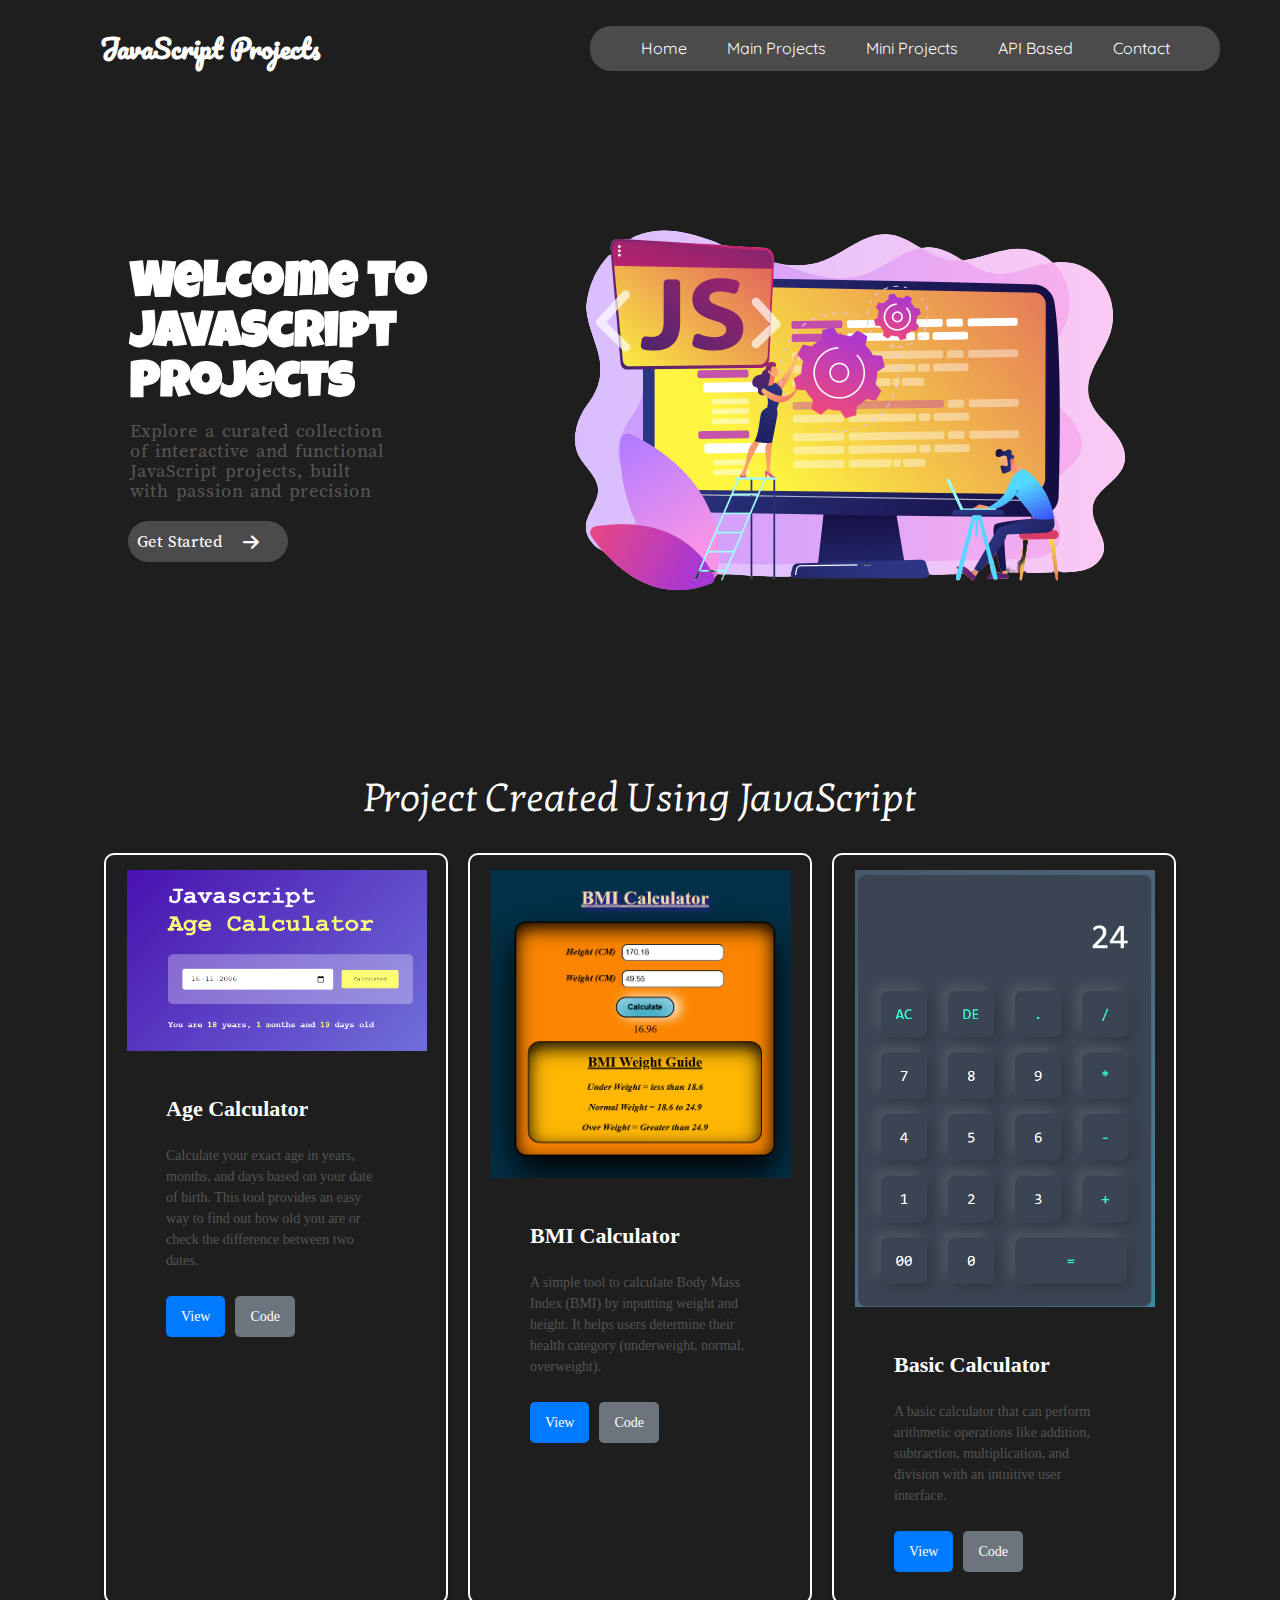
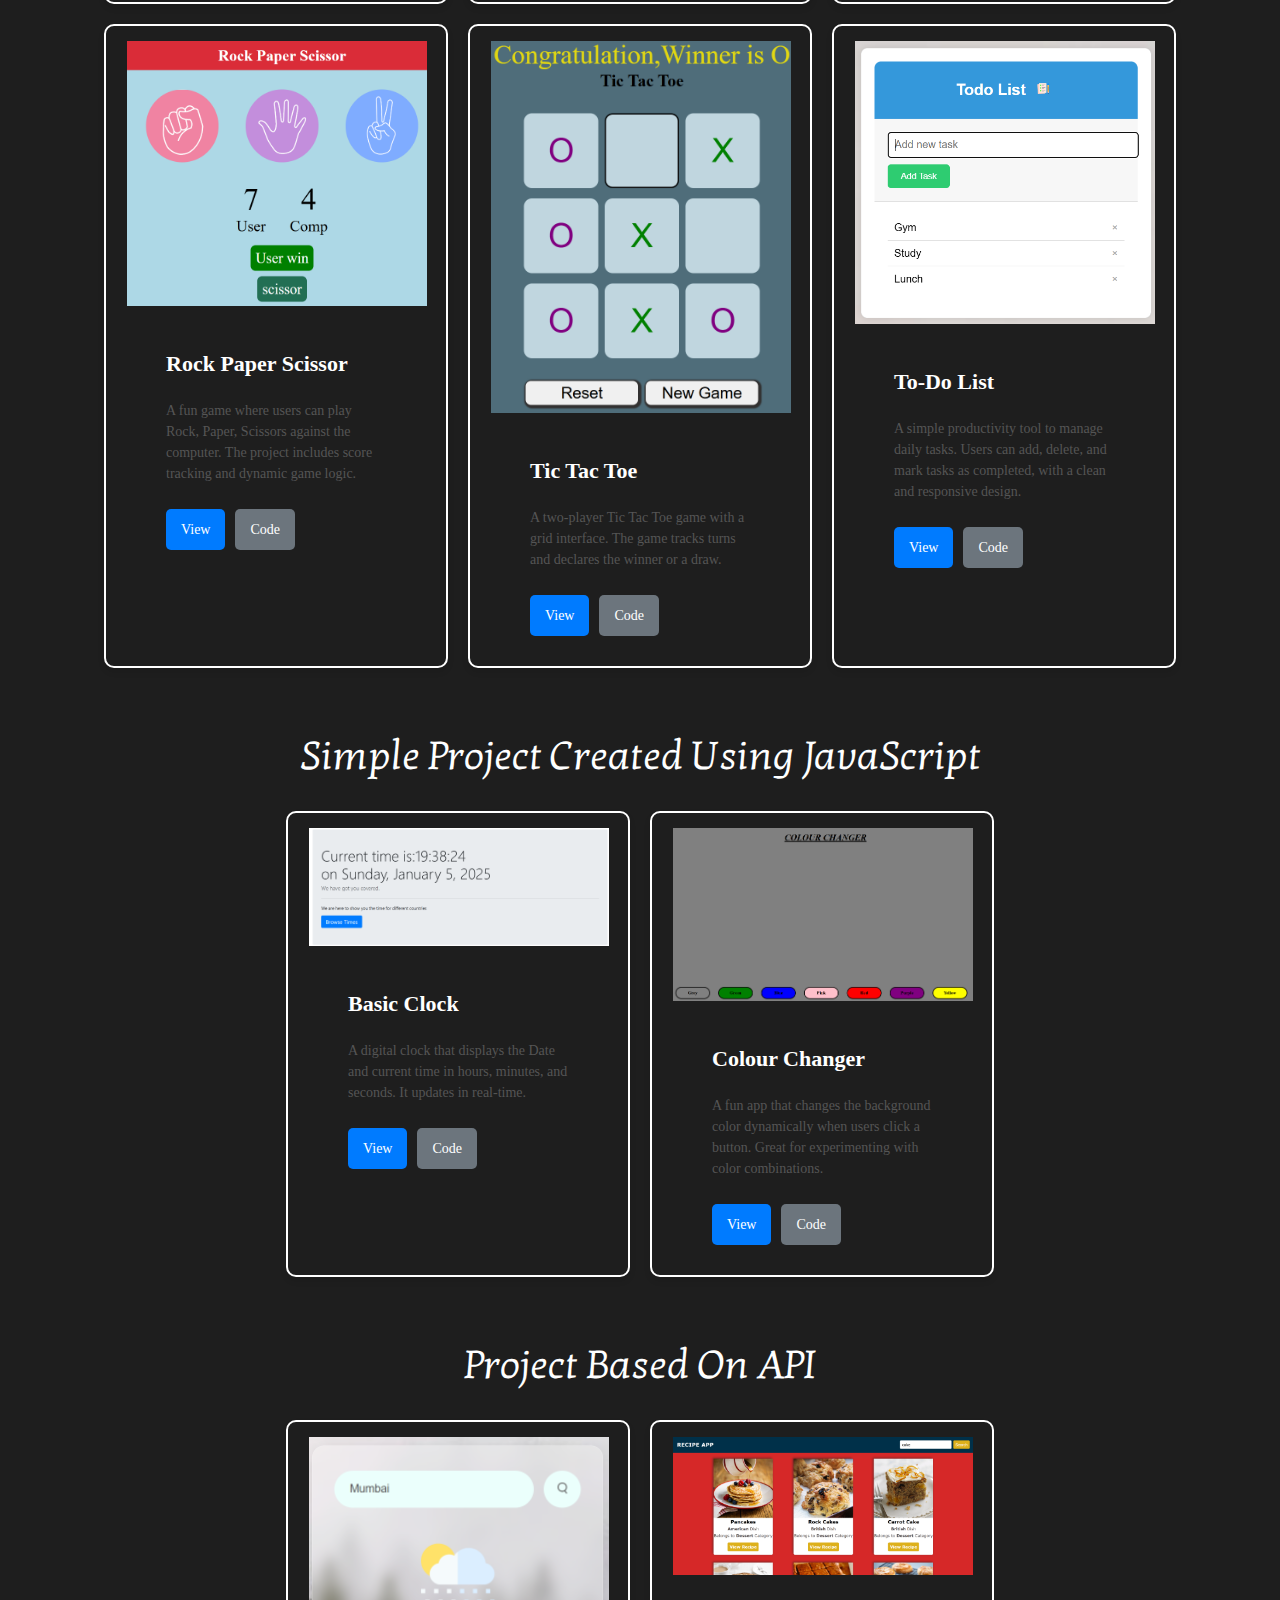
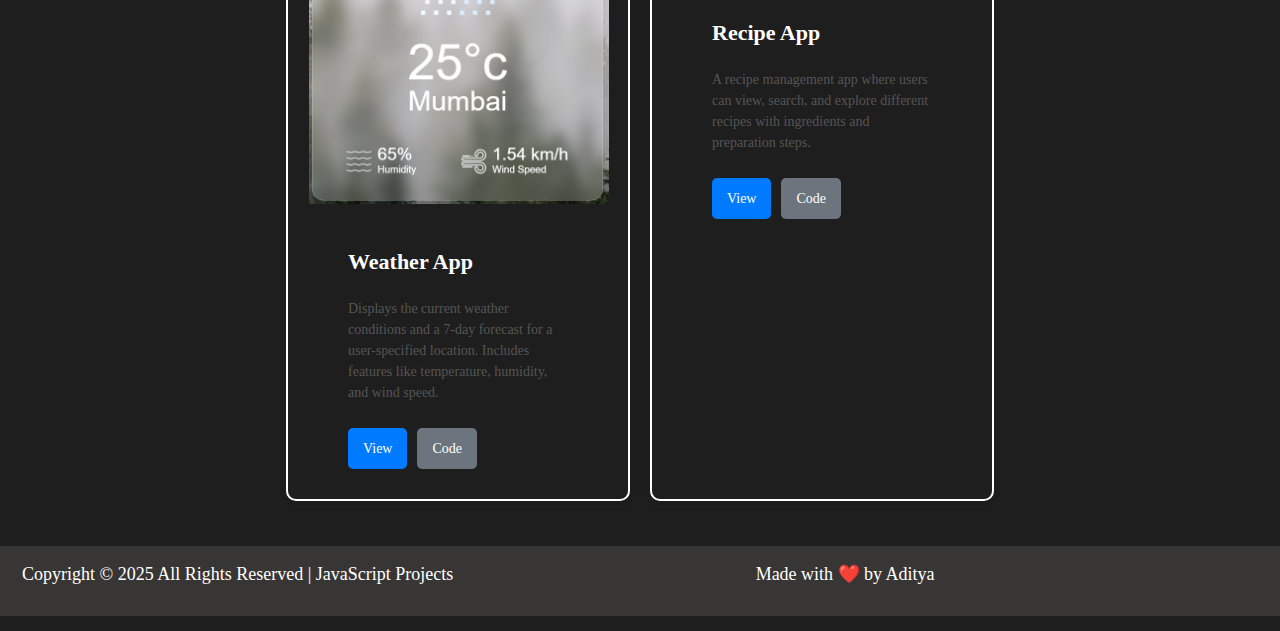
<file: JS Projects Web/index.html>
<!DOCTYPE html>
<html lang="en">
<head>
  <meta charset="UTF-8">
  <meta name="viewport" content="width=device-width, initial-scale=1.0">
  <title>JavaScript Projects | Aditya Patil</title>
  <link href="https://fonts.googleapis.com/css2?family=Pacifico&family=Quicksand&family=Luckiest+Guy&family=Lisu+Bosa&family=Kotta+One&family=Kokoro&display=swap" rel="stylesheet">
  <link rel="shortcut icon" href="assets/favicon.png" type="image/x-icon" />
  <link href="https://cdnjs.cloudflare.com/ajax/libs/font-awesome/6.0.0/css/all.min.css" rel="stylesheet">
  <link rel="stylesheet" href="style.css" />
</head>
<body>
  <div class="navbar">
    <div class="logo"><h1>JavaScript Projects</h1></div>
    <div class="contents">
      <a href="#home">Home</a>
      <a href="#main-project">Main Projects</a>
      <a href="#mini-project">Mini Projects</a>
      <a href="#api-project">API Based</a>
      <a href="#footer">Contact</a>
    </div>
  </div>
  <section class="home" id="home">
    <div class="content">
      <h1>Welcome to JavaScript Projects</h1>
      <p>Explore a curated collection of interactive and functional JavaScript projects, built with passion and precision</p>
      <a href="#main-project" class="btn">Get Started <i class="fa-solid fa-arrow-right"></i></a>
    </div>
    <div class="homeImg">
      <img src="./assets/homeImg.png">
    </div>
  </section>
  <section class="main-project" id="main-project">
      <h1>Project Created Using JavaScript</h1>
      <div class="card-container">
        <div id="card">
          <div class="image">
            <img src="./assets/ageCalculator.png" alt="">
          </div>
          <div class="content">
            <h2>Age Calculator</h2>
            <p>Calculate your exact age in years, months, and days based on your date of birth. This tool provides an easy way to find out how old you are or check the difference between two dates.</p>
            <div class="buttons">
              <a href="https://adityapatil2006.github.io/JavaScript-Projects/Main%20Projects/Age%20Calculator/
              " class="btn">View</a>
              <a href="https://github.com/AdityaPatil2006/JavaScript-Projects/tree/main/Main%20Projects/Age%20Calculator" class="btn">Code</a>
            </div>
          </div>
        </div>
        <div id="card">
          <div class="image">
            <img src="./assets/bmiCalculator.png" alt="">
          </div>
          <div class="content">
            <h2>BMI Calculator</h2>
            <p>A simple tool to calculate Body Mass Index (BMI) by inputting weight and height. It helps users determine their health category (underweight, normal, overweight).</p>
            <div class="buttons">
              <a href="https://adityapatil2006.github.io/JavaScript-Projects/Main%20Projects/BMI%20Calculator/" class="btn">View</a>
              <a href="https://github.com/AdityaPatil2006/JavaScript-Projects/tree/main/Main%20Projects/BMI%20Calculator" class="btn">Code</a>
            </div>
          </div>
        </div>
        <div id="card">
          <div class="image">
            <img src="./assets/basicCalculator.png" alt="">
          </div>
          <div class="content">
            <h2>Basic Calculator</h2>
            <p>A basic calculator that can perform arithmetic operations like addition, subtraction, multiplication, and division with an intuitive user interface.</p>
            <div class="buttons">
              <a href="https://adityapatil2006.github.io/JavaScript-Projects/Main%20Projects/Calculator/" class="btn">View</a>
              <a href="https://github.com/AdityaPatil2006/JavaScript-Projects/tree/main/Main%20Projects/Calculator" class="btn">Code</a>
            </div>
          </div>
        </div>
        <div id="card">
          <div class="image">
            <img src="./assets/rockPaperScissor.png" alt="">
          </div>
          <div class="content">
            <h2>Rock Paper Scissor</h2>
            <p>A fun game where users can play Rock, Paper, Scissors against the computer. The project includes score tracking and dynamic game logic.</p>
            <div class="buttons">
              <a href="https://adityapatil2006.github.io/JavaScript-Projects/Main%20Projects/Rock%20Paper%20Scissor/" class="btn">View</a>
              <a href="https://github.com/AdityaPatil2006/JavaScript-Projects/tree/main/Main%20Projects/Rock%20Paper%20Scissor" class="btn">Code</a>
            </div>
          </div>
        </div>
        <div id="card">
          <div class="image">
            <img src="./assets/ticTacToe.png" alt="">
          </div>
          <div class="content">
            <h2>Tic Tac Toe</h2>
            <p>A two-player Tic Tac Toe game with a grid interface. The game tracks turns and declares the winner or a draw.</p>
            <div class="buttons">
              <a href="https://adityapatil2006.github.io/JavaScript-Projects/Main%20Projects/Tic%20Tac%20Toe/" class="btn">View</a>
              <a href="https://github.com/AdityaPatil2006/JavaScript-Projects/tree/main/Main%20Projects/Tic%20Tac%20Toe" class="btn">Code</a>
            </div>
          </div>
        </div>
        <div id="card">
          <div class="image">
            <img src="./assets/toDo.png" alt="">
          </div>
          <div class="content">
            <h2>To-Do List</h2>
            <p>A simple productivity tool to manage daily tasks. Users can add, delete, and mark tasks as completed, with a clean and responsive design.</p>
            <div class="buttons">
              <a href="https://adityapatil2006.github.io/JavaScript-Projects/Main%20Projects/To-Do%20List" class="btn">View</a>
              <a href="https://github.com/AdityaPatil2006/JavaScript-Projects/tree/main/Main%20Projects/To-Do%20List" class="btn">Code</a>
            </div>
          </div>
        </div>
      </div>
  </section>
  <section class="mini-project" id="mini-project">
    <h1>Simple Project Created Using JavaScript</h1>
    <div class="card-container">
      <div id="card">
        <div class="image">
          <img src="./assets/basicClock.png" alt="">
        </div>
        <div class="content">
          <h2>Basic Clock</h2>
          <p>A digital clock that displays the Date and current time in hours, minutes, and seconds. It updates in real-time.</p>
          <div class="buttons">
            <a href="https://adityapatil2006.github.io/JavaScript-Projects/Mini%20Projects/Basic%20Clock/
            " class="btn">View</a>
              <a href="https://github.com/AdityaPatil2006/JavaScript-Projects/tree/main/Mini%20Projects/Basic%20Clock" class="btn">Code</a>
          </div>
        </div>
      </div>
      <div id="card">
        <div class="image">
          <img src="./assets/colourChanger.png" alt="">
        </div>
        <div class="content">
          <h2>Colour Changer</h2>
          <p>A fun app that changes the background color dynamically when users click a button. Great for experimenting with color combinations.</p>
          <div class="buttons">
            <a href="https://adityapatil2006.github.io/JavaScript-Projects/Mini%20Projects/Colour%20Changer/
            " class="btn">View</a>
              <a href="https://github.com/AdityaPatil2006/JavaScript-Projects/tree/main/Mini%20Projects/Colour%20Changer" class="btn">Code</a>
          </div>
        </div>
      </div>
    </div>
  </section>
  <section class="api-project" id="api-project">
    <h1>Project Based On API</h1>
    <div class="card-container">
      <div id="card">
        <div class="image">
          <img src="./assets/weatherApp.png" alt="">
        </div>
        <div class="content">
          <h2>Weather App</h2>
          <p>Displays the current weather conditions and a 7-day forecast for a user-specified location. Includes features like temperature, humidity, and wind speed.</p>
          <div class="buttons">
            <a href="https://adityapatil2006.github.io/JavaScript-Projects/API%20Projects/Weather%20App/" class="btn">View</a>
              <a href="https://github.com/AdityaPatil2006/JavaScript-Projects/tree/main/API%20Projects/Weather%20App" class="btn">Code</a>
          </div>
        </div>
      </div>
      <div id="card">
        <div class="image">
          <img src="./assets/recipeApp.png" alt="">
        </div>
        <div class="content">
          <h2>Recipe App</h2>
          <p>A recipe management app where users can view, search, and explore different recipes with ingredients and preparation steps.</p>
          <div class="buttons">
            <a href="https://adityapatil2006.github.io/JavaScript-Projects/API%20Projects/Recipe%20App/" class="btn">View</a>
              <a href="https://github.com/AdityaPatil2006/JavaScript-Projects/tree/main/API%20Projects/Recipe%20App" class="btn">Code</a>
          </div>
        </div>
      </div>
    </div>
  </section>
  <footer class="footer" id="footer">
    <div class="footer-content">
      <p>
        Copyright © 2025 All Rights Reserved | JavaScript Projects
      </p>
      <p>Made with ❤️ by Aditya</p>
      <div class="footer-links">
        <a href="https://www.linkedin.com/in/aditya-patil-801273336/" target="_blank" rel="noopener noreferrer">
          <i class="fa-brands fa-linkedin"></i>
        </a>
        <a href="https://github.com/AdityaPatil2006" target="_blank" rel="noopener noreferrer">
          <i class="fa-brands fa-github"></i>
        </a>
        <a href="https://www.instagram.com/aditya_patil727/?hl=en" target="_blank" rel="noopener noreferrer">
          <i class="fa-brands fa-instagram"></i>
        </a>
      </div>
    </div>
  </footer>
</body>
</html>
</file>
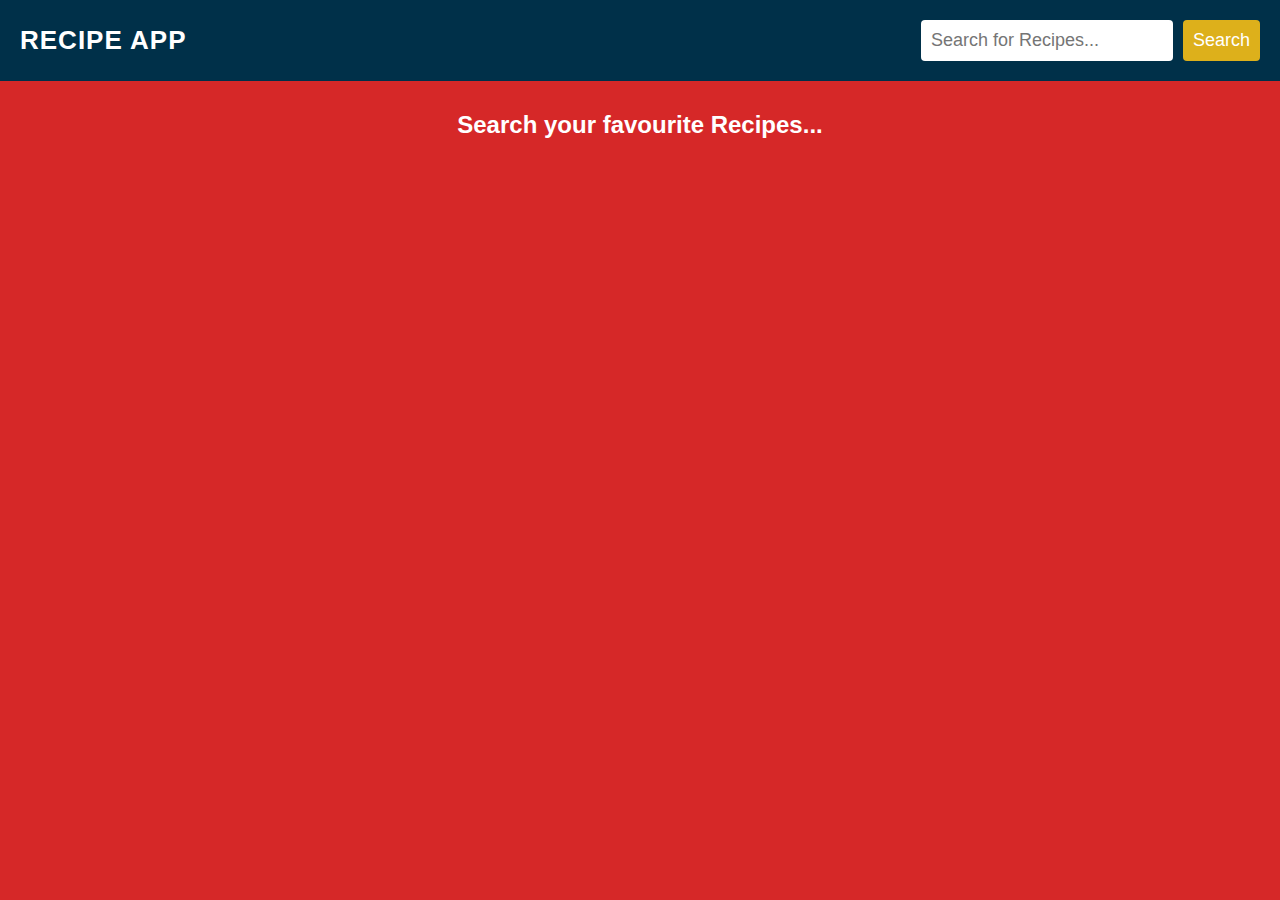
<file: API Projects/Recipe App/index.html>
<!DOCTYPE html>
<html lang="en">
<head>
    <meta charset="UTF-8" />
    <meta name="viewport" content="width=device-width, initial-scale=1.0" />
    <title>Recipe App</title>
    <link rel="stylesheet" href="style.css">
    <link rel="stylesheet" href="https://cdnjs.cloudflare.com/ajax/libs/font-awesome/6.4.0/css/all.min.css" integrity="sha512-iecdLmaskl7CVkqkXNQ/ZH/XLlvWZOJyj7Yy7tcenmpD1ypASozpmT/E0iPtmFIB46ZmdtAc9eNBvH0H/ZpiBw==" crossorigin="anonymous" referrerpolicy="no-referrer" />
</head>
<body>
    <header>
        <nav>
            <h1>Recipe App</h1>
            <form>
                <input type="text" placeholder="Search for Recipes..." class="searchBox">
                <button type="submit" class="searchBtn">Search</button>
            </form>
        </nav>
    </header>
    <main>
        <section>
            <div class="recipe-container">
                <h2>Search your favourite Recipes...</h2>
            </div>
            <div class="recipe-details">
                <button type="button" class="recipe-close-btn">
                    <i class="fas fa-times"></i>
                </button>
                <div class="recipe-details-content"></div>
            </div>
        </section>
    </main>
    <script src="scripts.js"></script>
</body>
</html>
</file>
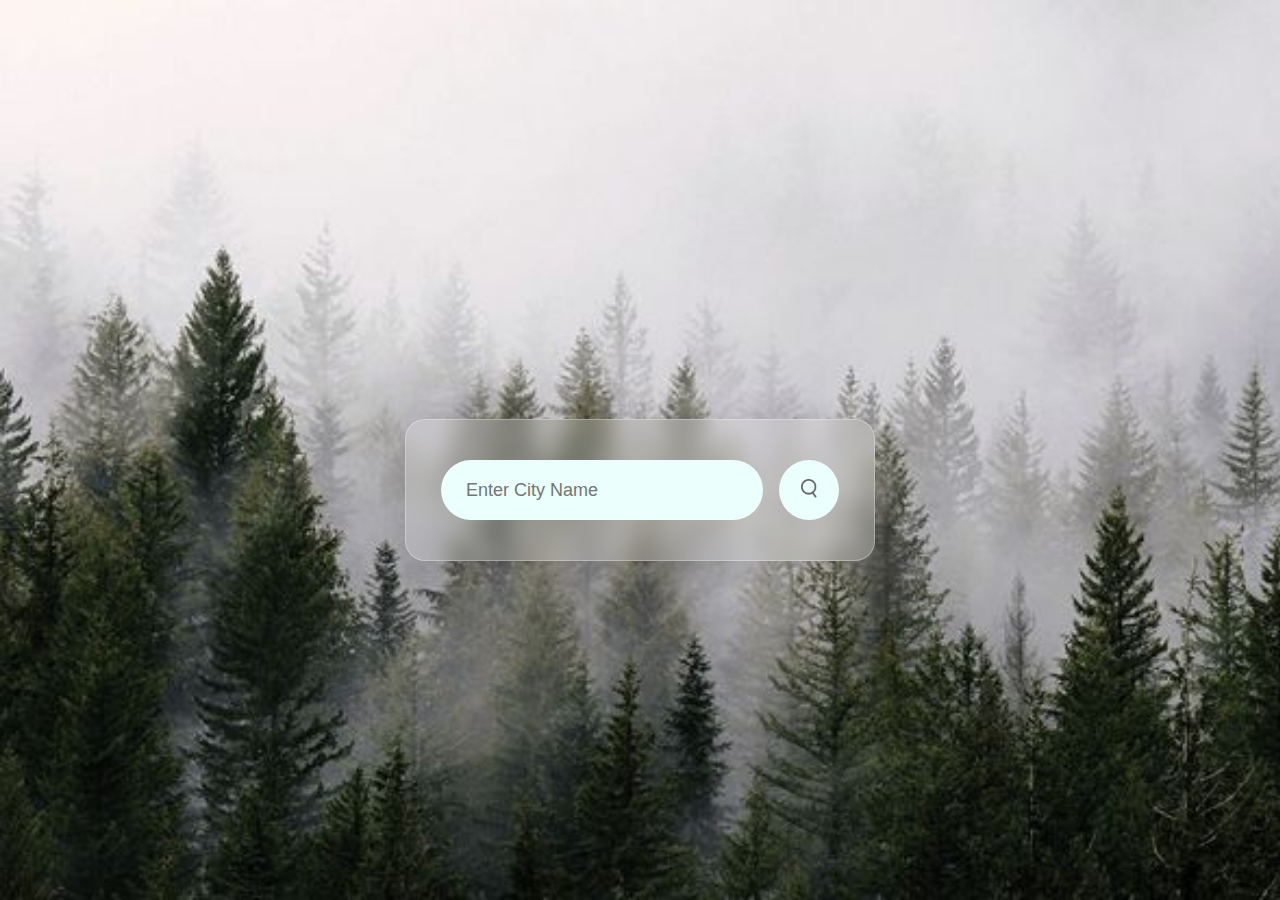
<file: API Projects/Weather App/index.html>
<!DOCTYPE html>
<html lang="en">
<head>
    <meta charset="UTF-8">
    <meta name="viewport" content="width=device-width, initial-scale=1.0">
    <title>Weather App</title>
    <link rel="stylesheet" href="style.css">
</head>
<body>
<h1 class="animated-text" data-text="Weather Forecast"></h1>
<div class="card">
    <div class="search">
        <input type="text" placeholder="Enter City Name" spellcheck="false">
        <button><img src="images/search.png" alt=""></button>
    </div>
    <div class="error">
        <p>Invalid City Name</p>
    </div>
    <div class="weather">
        <img src="images/rain.png" class="weather-icon">
        <h1 class="temp">22°C</h1>
        <h2 class="city">New York</h2>
        <div class="details">
            <div class="col">
                <img src="images/humidity.png">
                <div>
                    <p class="humidity">50%</p>
                    <p>Humidity</p>
                </div>
            </div>
            <div class="col">
                <img src="images/wind.png">
                <div>
                    <p class="wind">15 km/h</p>
                    <p>Wind Speed</p>
                </div>
            </div>
        </div>
    </div>
</div>
<script src="script.js"></script>
</body>
</html>
</file>
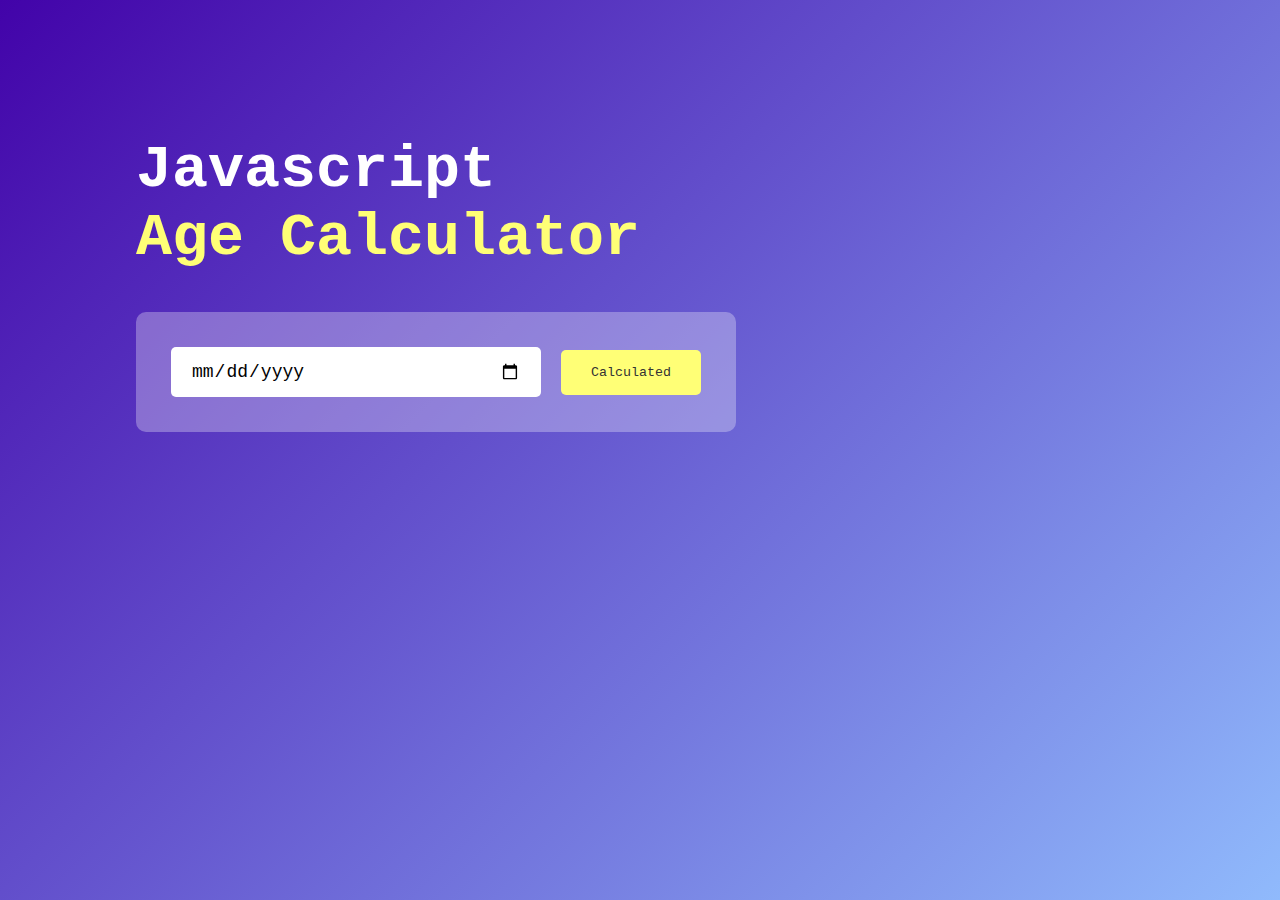
<file: Main Projects/Age Calculator/index.html>
<!DOCTYPE html>
<html lang="en">
<head>
    <meta charset="UTF-8">
    <meta name="viewport" content="width=device-width, initial-scale=1.0">
    <title>Age Calculator</title>
    <link rel="stylesheet" href="style.css">
</head>
<body>
<div class="container">
    <div class="calculator">
        <h1>Javascript<br><span>Age Calculator</span></h1>
        <div class="input-box">
            <input type="date" id="date">
            <button onclick="calculateAge()">Calculated</button>
        </div>
        <b><p id="result"></p></b>
    </div>
</div>
<script src="script.js"></script>
</body>
</html>
</file>
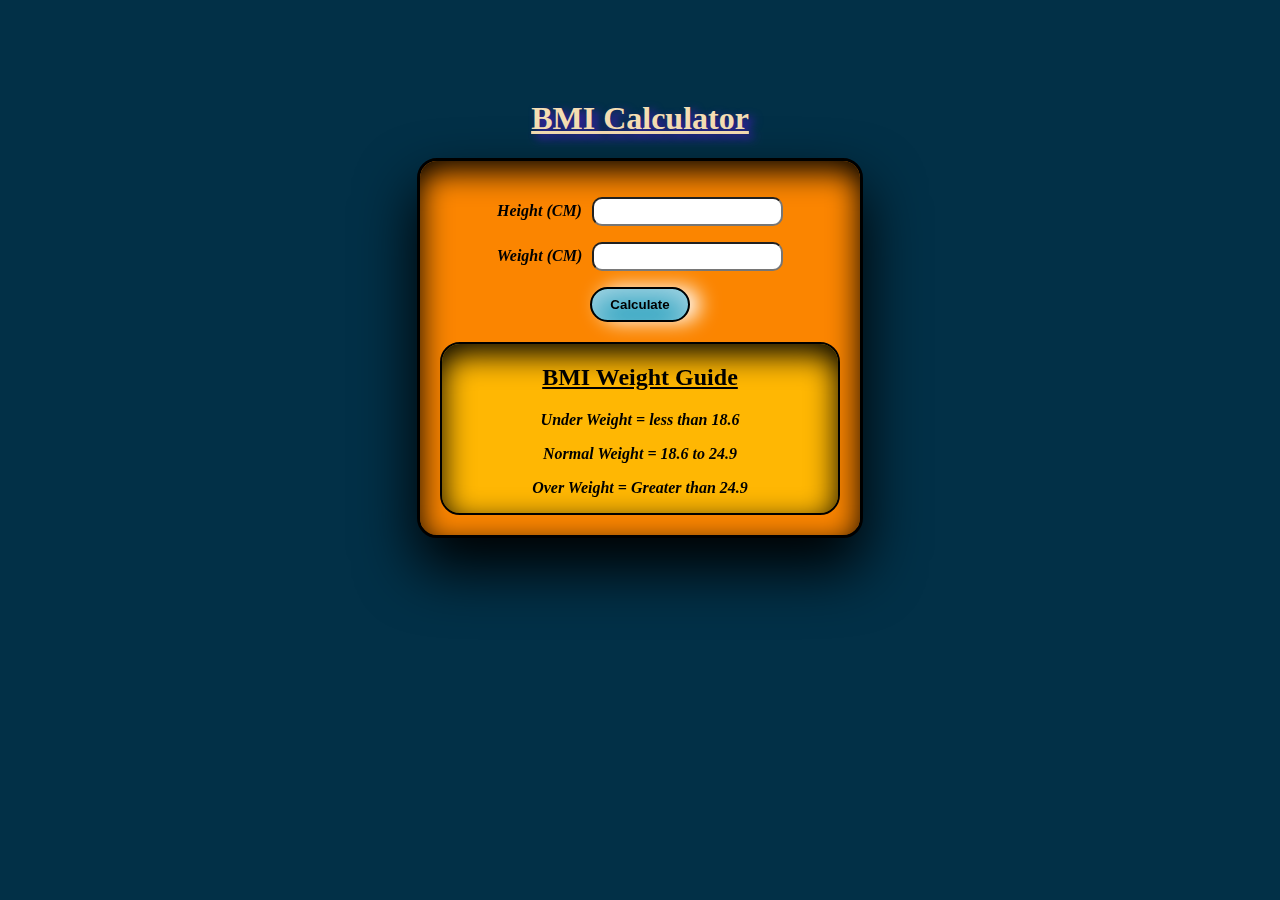
<file: Main Projects/BMI Calculator/index.html>
<!DOCTYPE html>
<html lang="en">
<head>
    <meta charset="UTF-8">
    <meta name="viewport" content="width=device-width, initial-scale=1.0">
    <title>BMI Calculator</title>
    <link rel="stylesheet" href="style.css">
</head>
<body>
    <center>
        <div class="container">
            <h1>BMI Calculator</h1>
            <form>
                <p><label>Height (CM)</label><input type="text" id="height"/></p>
                <p><label>Weight (CM)</label><input type="text" id="weight"/></p>
                <button>Calculate</button>
                <div id="result"></div>
                <div id="guide">
                    <h2><b><u>BMI Weight Guide</u></b></h2>
                    <p>Under Weight = less than 18.6</p>
                    <p>Normal Weight = 18.6 to 24.9</p>
                    <p>Over Weight = Greater than 24.9</p>
                </div>
            </form>
        </div>
    </center>
</body>
<script src="app.js"></script>
</html>
</file>
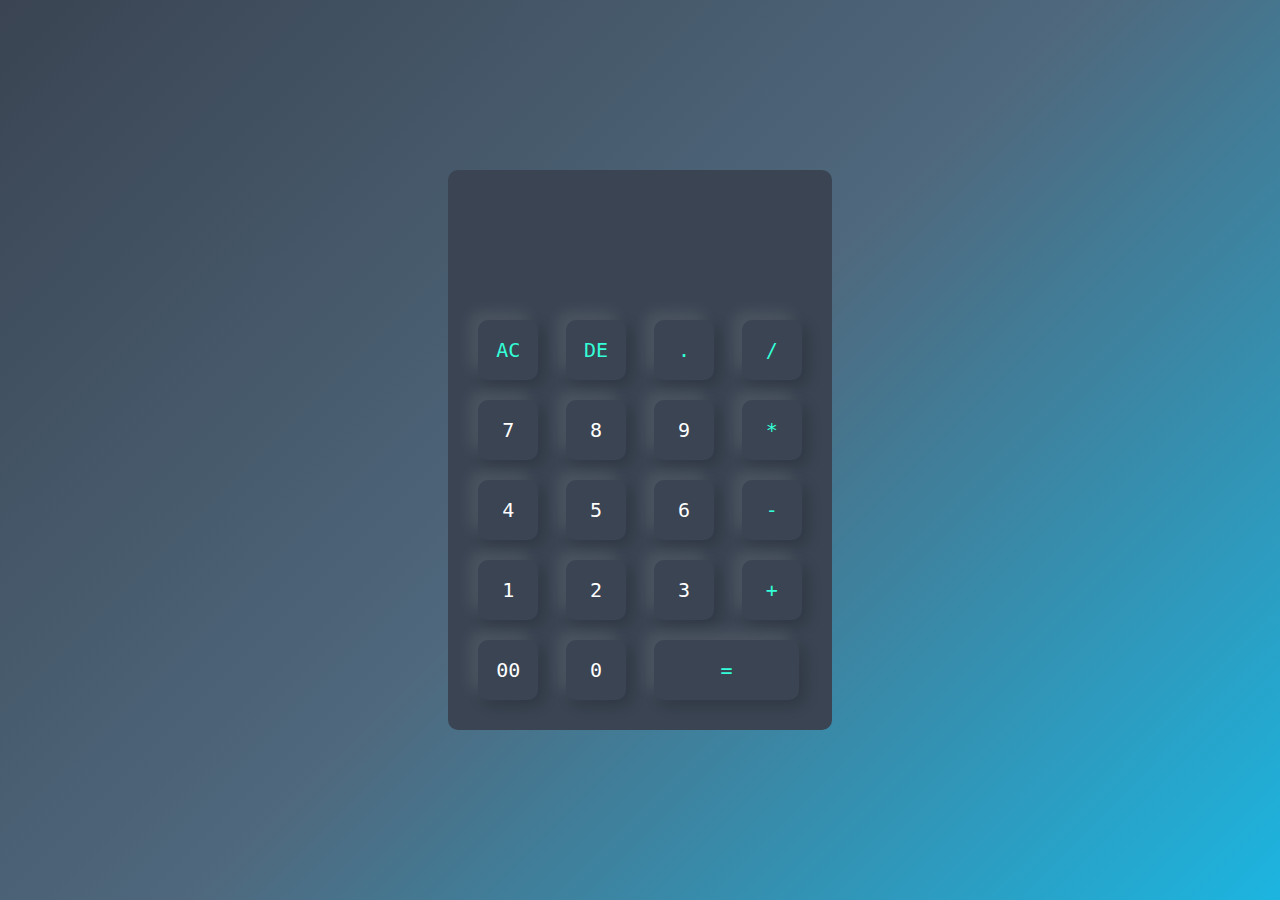
<file: Main Projects/Calculator/index.html>
<!DOCTYPE html>
<html lang="en">
<head>
    <meta charset="UTF-8">
    <meta name="viewport" content="width=device-width, initial-scale=1.0">
    <title>Calculator</title>
    <link rel="stylesheet" href="style.css">
</head>
<body>
<div class="container">
    <div class="calculator">
        <form name="calcForm" onsubmit="return false;">
            <div class="display">
                <input type="text" id="display" name="display" aria-label="Calculator display" readonly>
            </div>
            <div>
                <input type="button" value="AC" onclick="clearDisplay()" class="operator" aria-label="Clear all">
                <input type="button" value="DE" onclick="deleteLastChar()" class="operator" aria-label="Delete last character">
                <input type="button" value="." onclick="appendToDisplay('.')" class="operator" aria-label="Decimal point">
                <input type="button" value="/" onclick="appendToDisplay('/')" class="operator" aria-label="Divide">
            </div>
            <div>
                <input type="button" value="7" onclick="appendToDisplay('7')" aria-label="7">
                <input type="button" value="8" onclick="appendToDisplay('8')" aria-label="8">
                <input type="button" value="9" onclick="appendToDisplay('9')" aria-label="9">
                <input type="button" value="*" onclick="appendToDisplay('*')" class="operator" aria-label="Multiply">
            </div>
            <div>
                <input type="button" value="4" onclick="appendToDisplay('4')" aria-label="4">
                <input type="button" value="5" onclick="appendToDisplay('5')" aria-label="5">
                <input type="button" value="6" onclick="appendToDisplay('6')" aria-label="6">
                <input type="button" value="-" onclick="appendToDisplay('-')" class="operator" aria-label="Subtract">
            </div>
            <div>
                <input type="button" value="1" onclick="appendToDisplay('1')" aria-label="1">
                <input type="button" value="2" onclick="appendToDisplay('2')" aria-label="2">
                <input type="button" value="3" onclick="appendToDisplay('3')" aria-label="3">
                <input type="button" value="+" onclick="appendToDisplay('+')" class="operator" aria-label="Add">
            </div>
            <div>
                <input type="button" value="00" onclick="appendToDisplay('00')" aria-label="Double zero">
                <input type="button" value="0" onclick="appendToDisplay('0')" aria-label="0">
                <input type="button" value="=" onclick="calculate()" class="equal operator" aria-label="Equals">
            </div>
        </form>
    </div>
</div>
<script src="script.js"></script>
</body>
</html>
</file>
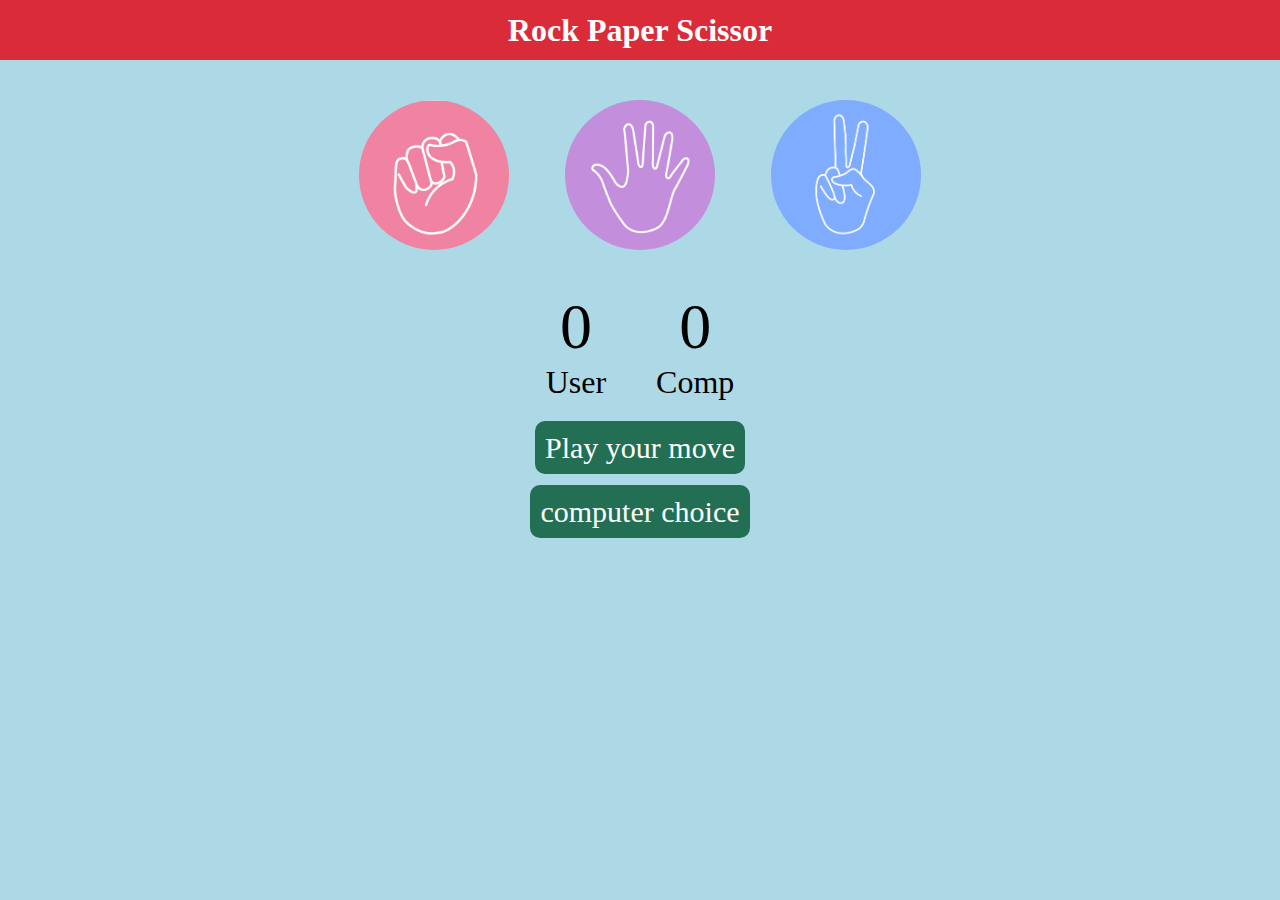
<file: Main Projects/Rock Paper Scissor/index.html>
<!DOCTYPE html>
<html lang="en">
<head>
    <meta charset="UTF-8">
    <meta name="viewport" content="width=device-width, initial-scale=1.0">
    <title>Rock Paper Scissor</title>
    <link rel="stylesheet" href="style.css">
</head>
<body>
    <h1>Rock Paper Scissor</h1>
    <div class="choices">
        <div class="choice" id="rock">
            <img src="./images/rock.png">
        </div>
        <div class="choice" id="paper">
            <img src="./images/paper.png">
        </div>
        <div class="choice" id="scissor">
            <img src="./images/scissor.png">
        </div>
    </div>
    <div class="score-board">
        <div class="score">
            <p id="user-score">0</p>
            <p>User</p>
        </div>
        <div class="score">
            <p id="comp-score">0</p>
            <p>Comp</p>
        </div>
    </div>
    <div class="msg-container">
        <p id="msg">
            Play your move
        </p>
    </div>
    <div class="com-msg-container">
        <p id="com-msg">
            computer choice
        </p>
    </div>
    <script src="app.js"></script>
</body>
</html>
</file>
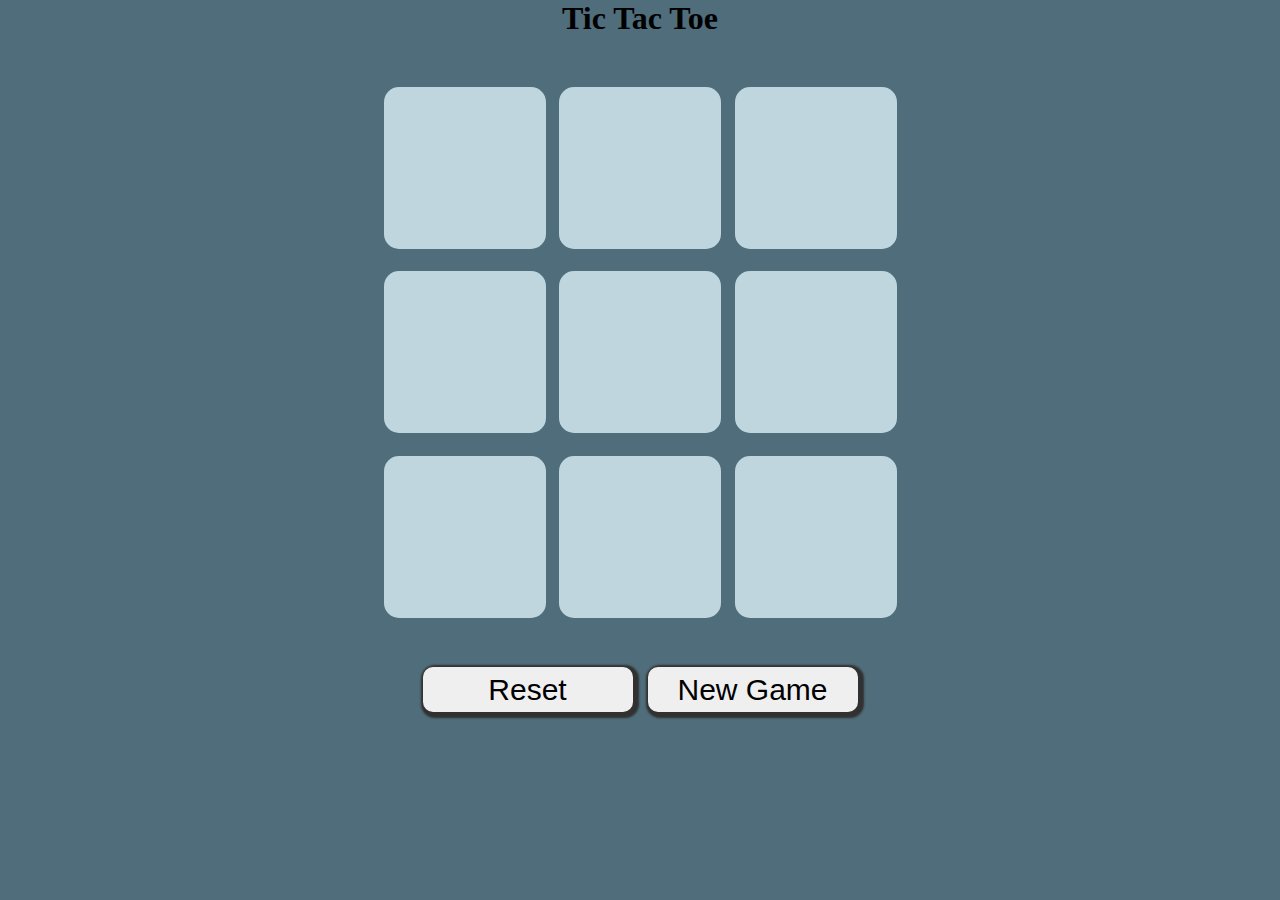
<file: Main Projects/Tic Tac Toe/index.html>
<!DOCTYPE html>
<html lang="en">
<head>
    <meta charset="UTF-8">
    <meta name="viewport" content="width=device-width, initial-scale=1.0">
    <title>Tic Tac Toe</title>
    <link rel="stylesheet" href="style.css">
</head>
<body>
    <div class="msg-container hide">Winner</div>
    <main>
        <h1>Tic Tac Toe</h1>
        <div class="container">
            <div class="game">
                <button class="box"></button>
                <button class="box"></button>
                <button class="box"></button>
                <button class="box"></button>
                <button class="box"></button>
                <button class="box"></button>
                <button class="box"></button>
                <button class="box"></button>
                <button class="box"></button>
            </div>
        </div>
        <button class="rset-btn">Reset</button><button class="new-btn">New Game</button>
    </main>
    <script src="script.js"></script>
</body>
</html>
</file>
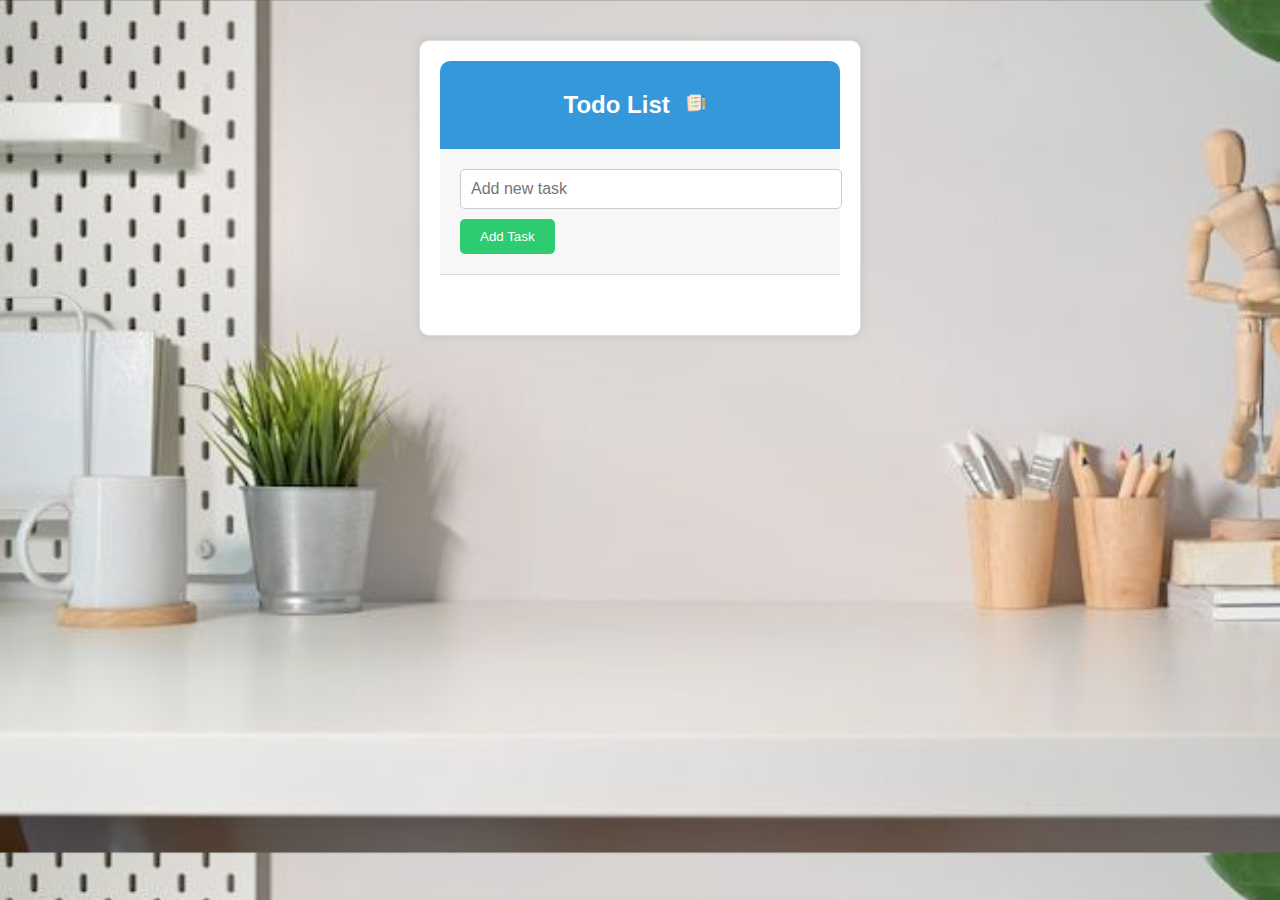
<file: Main Projects/To-Do List/index.html>
<!DOCTYPE html>
<html lang="en">
<head>
    <meta charset="UTF-8">
    <meta name="viewport" content="width=device-width, initial-scale=1.0">
    <title>Todo List App</title>
    <link rel="stylesheet" href="style.css">
</head>
<body>
    <div class="container">
        <div class="header">
            <h2>Todo List <img src="images/icon.png" alt="Todo Icon"></h2>
        </div>
        <div class="input-container">
            <input type="text" id="input-box" placeholder="Add new task">
            <button id="add-btn" onclick="AddTask()">Add Task</button>
        </div>
        <div class="list-container">
            <ul id="list"></ul>
        </div>
    </div>

    <script src="script.js"></script>
</body>
</html>
</file>
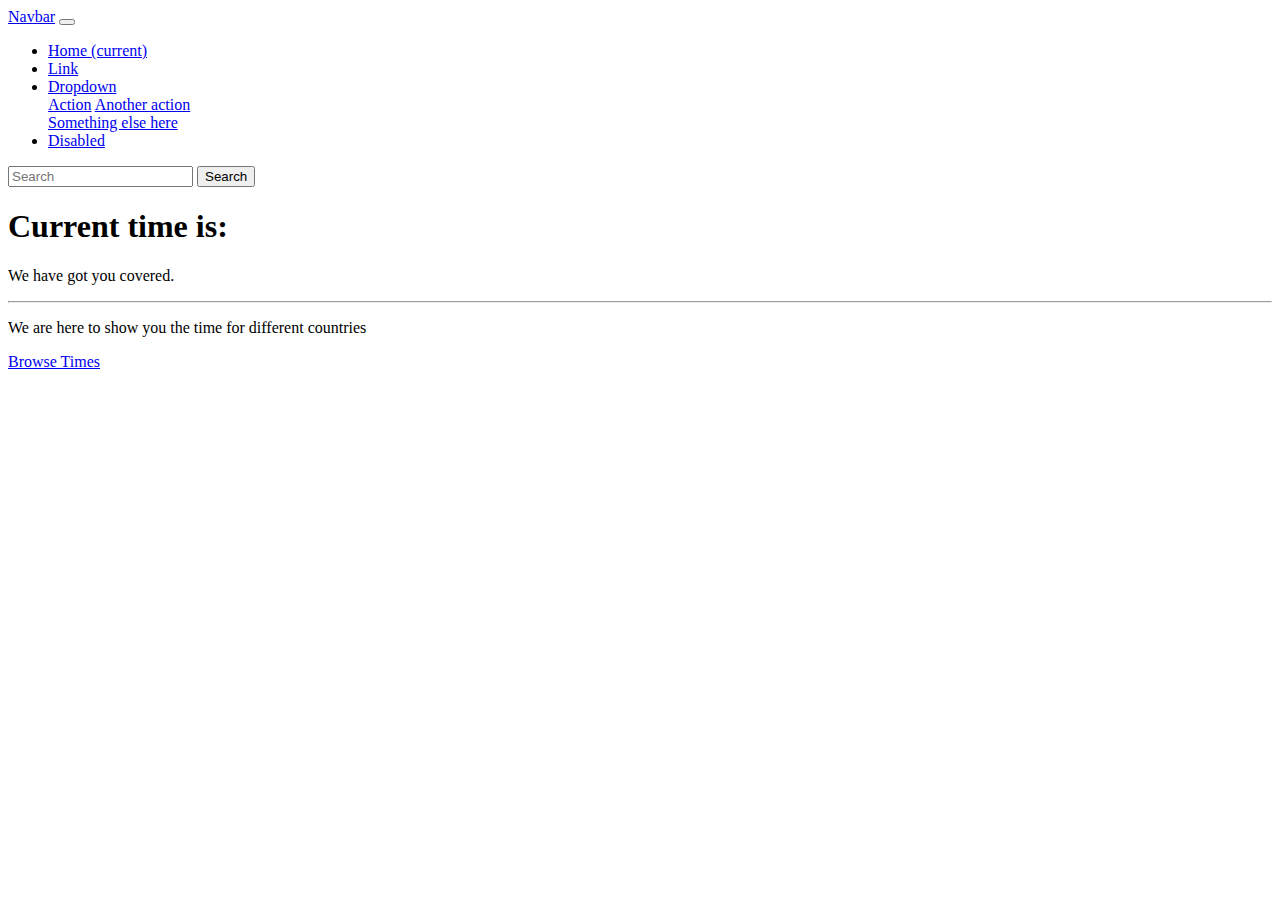
<file: Mini Projects/Basic Clock/index.html>
<!doctype html>
<html lang="en">
  <head>
    <!-- Required meta tags -->
    <meta charset="utf-8">
    <meta name="viewport" content="width=device-width, initial-scale=1, shrink-to-fit=no">

    <!-- Bootstrap CSS -->
    <link rel="stylesheet" href="https://cdn.jsdelivr.net/npm/bootstrap@4.5.3/dist/css/bootstrap.min.css" integrity="sha384-TX8t27EcRE3e/ihU7zmQxVncDAy5uIKz4rEkgIXeMed4M0jlfIDPvg6uqKI2xXr2" crossorigin="anonymous">

    <title>DATE AND TIME</title>
    <script>
        let a;
        let date;
        let time;
        const options = {weekday: 'long', year: 'numeric', month: 'long', day: 'numeric'};
        setInterval(()=>{
        a = new Date();
        date = a.toLocaleDateString(undefined,options);
        time = a.getHours()+":"+a.getMinutes()+":"+a.getSeconds();
        document.getElementById('time').innerHTML=time+" <br>on "+date;
    },1000);
    </script>
  </head>
  <body>
    <nav class="navbar navbar-expand-lg navbar-light bg-light">
        <a class="navbar-brand" href="#">Navbar</a>
        <button class="navbar-toggler" type="button" data-toggle="collapse" data-target="#navbarSupportedContent" aria-controls="navbarSupportedContent" aria-expanded="false" aria-label="Toggle navigation">
          <span class="navbar-toggler-icon"></span>
        </button>
      
        <div class="collapse navbar-collapse" id="navbarSupportedContent">
          <ul class="navbar-nav mr-auto">
            <li class="nav-item active">
              <a class="nav-link" href="#">Home <span class="sr-only">(current)</span></a>
            </li>
            <li class="nav-item">
              <a class="nav-link" href="#">Link</a>
            </li>
            <li class="nav-item dropdown">
              <a class="nav-link dropdown-toggle" href="#" id="navbarDropdown" role="button" data-toggle="dropdown" aria-haspopup="true" aria-expanded="false">
                Dropdown
              </a>
              <div class="dropdown-menu" aria-labelledby="navbarDropdown">
                <a class="dropdown-item" href="#">Action</a>
                <a class="dropdown-item" href="#">Another action</a>
                <div class="dropdown-divider"></div>
                <a class="dropdown-item" href="#">Something else here</a>
              </div>
            </li>
            <li class="nav-item">
              <a class="nav-link disabled" href="#" tabindex="-1" aria-disabled="true">Disabled</a>
            </li>
          </ul>
          <form class="form-inline my-2 my-lg-0">
            <input class="form-control mr-sm-2" type="search" placeholder="Search" aria-label="Search">
            <button class="btn btn-outline-success my-2 my-sm-0" type="submit">Search</button>
          </form>
        </div>
      </nav>

      <div class="container my-4">
        <div class="jumbotron">
            <h1 class="display-4">Current time is:<span id="time"></span></h1>
            <p class="lead">We have got you covered.</p>
            <hr class="my-4">
            <p>We are here to show you the time for different countries</p>
            <a class="btn btn-primary btn-lg" href="#" role="button">Browse Times</a>
          </div>
      </div>
    <!-- Optional JavaScript; choose one of the two! -->

    <!-- Option 1: jQuery and Bootstrap Bundle (includes Popper) -->
    <script src="https://code.jquery.com/jquery-3.5.1.slim.min.js" integrity="sha384-DfXdz2htPH0lsSSs5nCTpuj/zy4C+OGpamoFVy38MVBnE+IbbVYUew+OrCXaRkfj" crossorigin="anonymous"></script>
    <script src="https://cdn.jsdelivr.net/npm/bootstrap@4.5.3/dist/js/bootstrap.bundle.min.js" integrity="sha384-ho+j7jyWK8fNQe+A12Hb8AhRq26LrZ/JpcUGGOn+Y7RsweNrtN/tE3MoK7ZeZDyx" crossorigin="anonymous"></script>

    <!-- Option 2: jQuery, Popper.js, and Bootstrap JS
    <script src="https://code.jquery.com/jquery-3.5.1.slim.min.js" integrity="sha384-DfXdz2htPH0lsSSs5nCTpuj/zy4C+OGpamoFVy38MVBnE+IbbVYUew+OrCXaRkfj" crossorigin="anonymous"></script>
    <script src="https://cdn.jsdelivr.net/npm/popper.js@1.16.1/dist/umd/popper.min.js" integrity="sha384-9/reFTGAW83EW2RDu2S0VKaIzap3H66lZH81PoYlFhbGU+6BZp6G7niu735Sk7lN" crossorigin="anonymous"></script>
    <script src="https://cdn.jsdelivr.net/npm/bootstrap@4.5.3/dist/js/bootstrap.min.js" integrity="sha384-w1Q4orYjBQndcko6MimVbzY0tgp4pWB4lZ7lr30WKz0vr/aWKhXdBNmNb5D92v7s" crossorigin="anonymous"></script>
    -->
  </body>
</html>
</file>
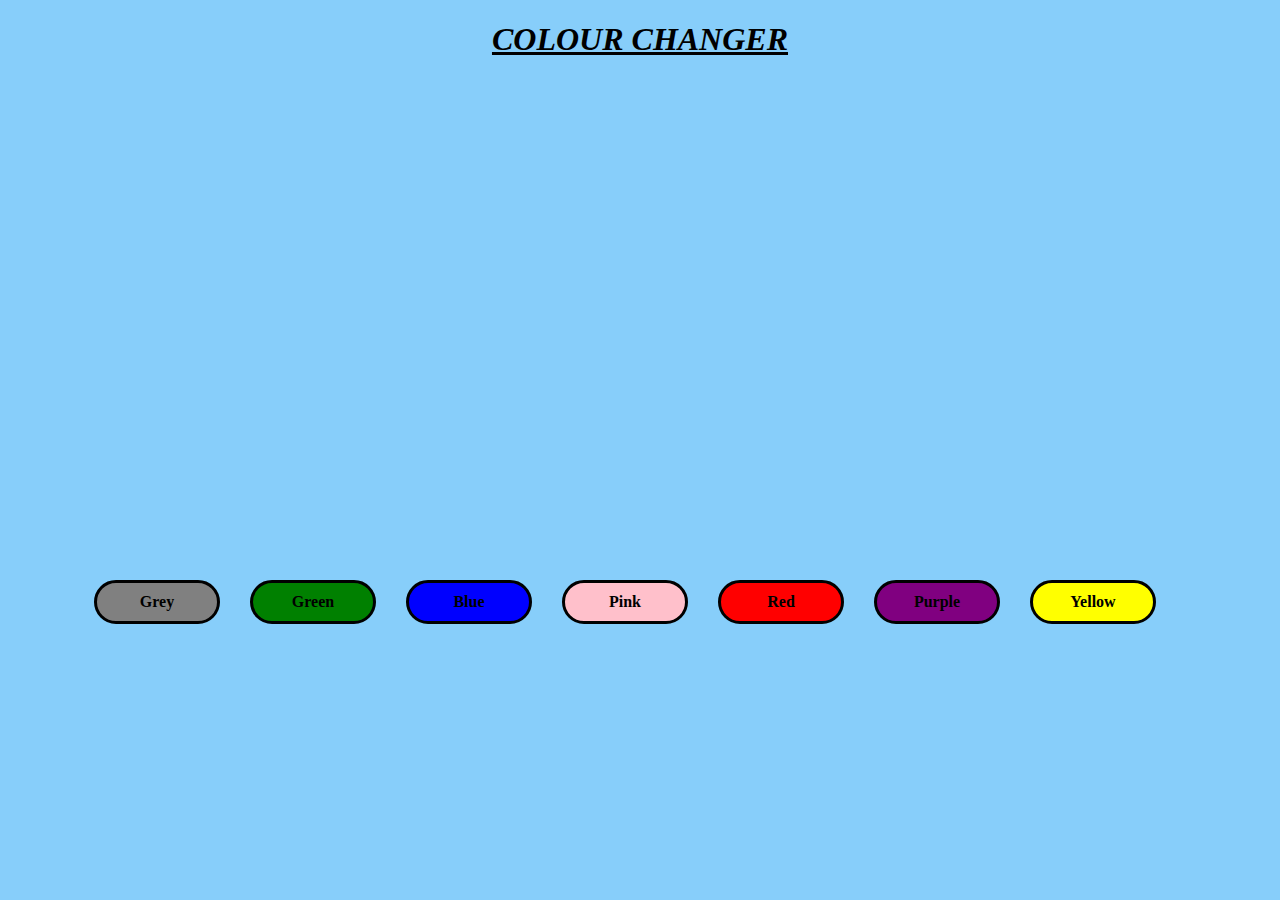
<file: Mini Projects/Colour Changer/index.html>
<!DOCTYPE html>
<html lang="en">
<head>
    <meta charset="UTF-8" />
    <meta name="viewport" content="width=device-width, initial-scale=1.0" />
    <title>Colour Changer</title>
    <link rel="stylesheet" href="style.css">
</head>
<body>
    <h1><b><i><u>COLOUR CHANGER</u></i></b></h1>
    <div class="content">
        <div class="button" id="grey">Grey</div>
        <div class="button" id="green">Green</div>
        <div class="button" id="blue">Blue</div>
        <div class="button" id="pink">Pink</div>
        <div class="button" id="red">Red</div>
        <div class="button" id="purple">Purple</div>
        <div class="button" id="yellow">Yellow</div>
    </div>
    <script src="app.js"></script>
</body>
</html>
</file>
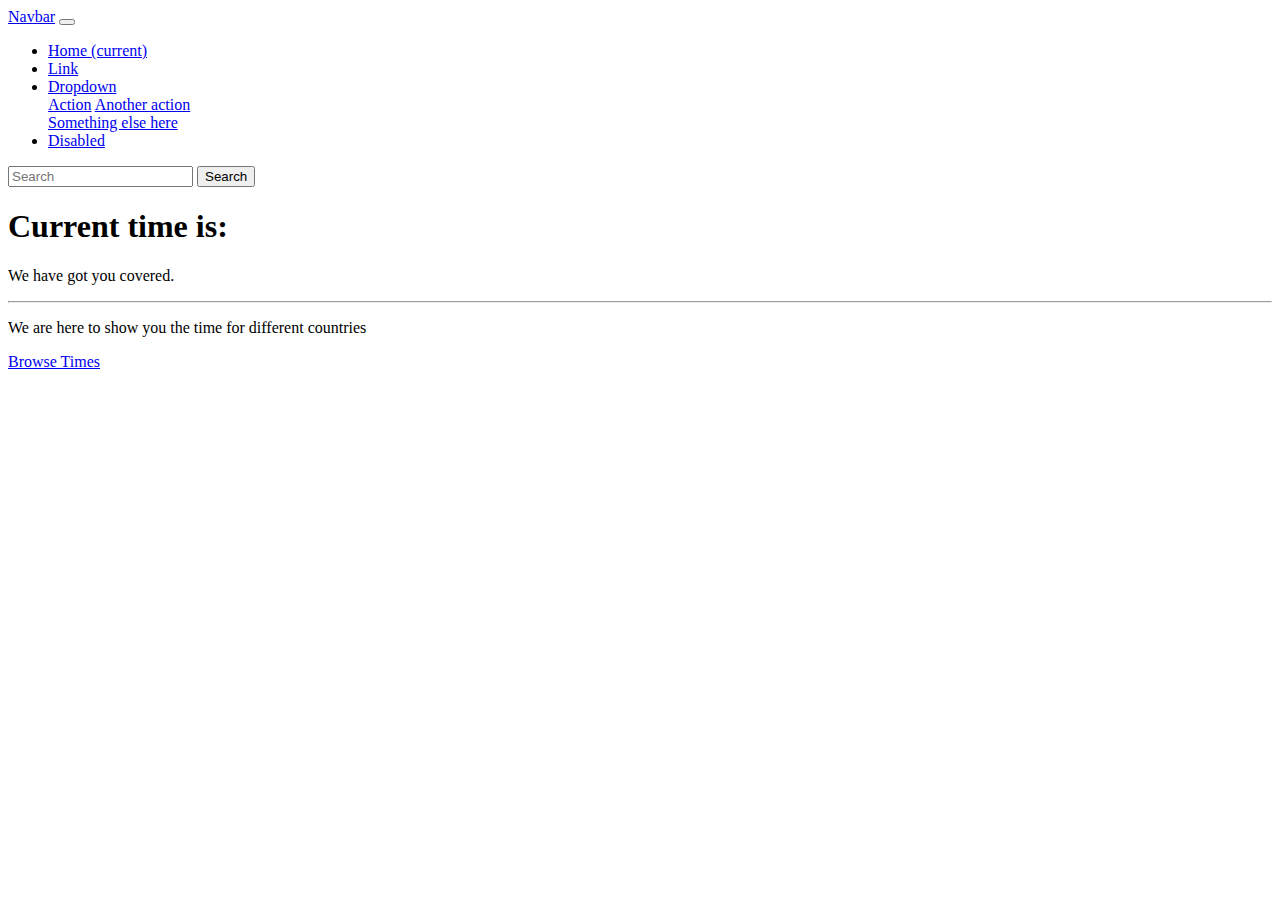
<file: Mini Projects/Basic Clock/project1.html>
<!doctype html>
<html lang="en">
  <head>
    <!-- Required meta tags -->
    <meta charset="utf-8">
    <meta name="viewport" content="width=device-width, initial-scale=1, shrink-to-fit=no">

    <!-- Bootstrap CSS -->
    <link rel="stylesheet" href="https://cdn.jsdelivr.net/npm/bootstrap@4.5.3/dist/css/bootstrap.min.css" integrity="sha384-TX8t27EcRE3e/ihU7zmQxVncDAy5uIKz4rEkgIXeMed4M0jlfIDPvg6uqKI2xXr2" crossorigin="anonymous">

    <title>DATE AND TIME</title>
    <script>
        let a;
        let date;
        let time;
        const options = {weekday: 'long', year: 'numeric', month: 'long', day: 'numeric'};
        setInterval(()=>{
        a = new Date();
        date = a.toLocaleDateString(undefined,options);
        time = a.getHours()+":"+a.getMinutes()+":"+a.getSeconds();
        document.getElementById('time').innerHTML=time+" <br>on "+date;
    },1000);
    </script>
  </head>
  <body>
    <nav class="navbar navbar-expand-lg navbar-light bg-light">
        <a class="navbar-brand" href="#">Navbar</a>
        <button class="navbar-toggler" type="button" data-toggle="collapse" data-target="#navbarSupportedContent" aria-controls="navbarSupportedContent" aria-expanded="false" aria-label="Toggle navigation">
          <span class="navbar-toggler-icon"></span>
        </button>
      
        <div class="collapse navbar-collapse" id="navbarSupportedContent">
          <ul class="navbar-nav mr-auto">
            <li class="nav-item active">
              <a class="nav-link" href="#">Home <span class="sr-only">(current)</span></a>
            </li>
            <li class="nav-item">
              <a class="nav-link" href="#">Link</a>
            </li>
            <li class="nav-item dropdown">
              <a class="nav-link dropdown-toggle" href="#" id="navbarDropdown" role="button" data-toggle="dropdown" aria-haspopup="true" aria-expanded="false">
                Dropdown
              </a>
              <div class="dropdown-menu" aria-labelledby="navbarDropdown">
                <a class="dropdown-item" href="#">Action</a>
                <a class="dropdown-item" href="#">Another action</a>
                <div class="dropdown-divider"></div>
                <a class="dropdown-item" href="#">Something else here</a>
              </div>
            </li>
            <li class="nav-item">
              <a class="nav-link disabled" href="#" tabindex="-1" aria-disabled="true">Disabled</a>
            </li>
          </ul>
          <form class="form-inline my-2 my-lg-0">
            <input class="form-control mr-sm-2" type="search" placeholder="Search" aria-label="Search">
            <button class="btn btn-outline-success my-2 my-sm-0" type="submit">Search</button>
          </form>
        </div>
      </nav>

      <div class="container my-4">
        <div class="jumbotron">
            <h1 class="display-4">Current time is:<span id="time"></span></h1>
            <p class="lead">We have got you covered.</p>
            <hr class="my-4">
            <p>We are here to show you the time for different countries</p>
            <a class="btn btn-primary btn-lg" href="#" role="button">Browse Times</a>
          </div>
      </div>
    <!-- Optional JavaScript; choose one of the two! -->

    <!-- Option 1: jQuery and Bootstrap Bundle (includes Popper) -->
    <script src="https://code.jquery.com/jquery-3.5.1.slim.min.js" integrity="sha384-DfXdz2htPH0lsSSs5nCTpuj/zy4C+OGpamoFVy38MVBnE+IbbVYUew+OrCXaRkfj" crossorigin="anonymous"></script>
    <script src="https://cdn.jsdelivr.net/npm/bootstrap@4.5.3/dist/js/bootstrap.bundle.min.js" integrity="sha384-ho+j7jyWK8fNQe+A12Hb8AhRq26LrZ/JpcUGGOn+Y7RsweNrtN/tE3MoK7ZeZDyx" crossorigin="anonymous"></script>

    <!-- Option 2: jQuery, Popper.js, and Bootstrap JS
    <script src="https://code.jquery.com/jquery-3.5.1.slim.min.js" integrity="sha384-DfXdz2htPH0lsSSs5nCTpuj/zy4C+OGpamoFVy38MVBnE+IbbVYUew+OrCXaRkfj" crossorigin="anonymous"></script>
    <script src="https://cdn.jsdelivr.net/npm/popper.js@1.16.1/dist/umd/popper.min.js" integrity="sha384-9/reFTGAW83EW2RDu2S0VKaIzap3H66lZH81PoYlFhbGU+6BZp6G7niu735Sk7lN" crossorigin="anonymous"></script>
    <script src="https://cdn.jsdelivr.net/npm/bootstrap@4.5.3/dist/js/bootstrap.min.js" integrity="sha384-w1Q4orYjBQndcko6MimVbzY0tgp4pWB4lZ7lr30WKz0vr/aWKhXdBNmNb5D92v7s" crossorigin="anonymous"></script>
    -->
  </body>
</html>
</file>
<file: JS Projects Web/style.css>
*{
  padding: 5px 20px;
  margin: 0;
  /* font-family: 'Courier New', Courier, monospace; */
  font-family: 'Kokoro', cursive;
  background-color: #1E1E1E;
  color: white;
}

body{
  /* width: 100%; */
  height: 100%;
}
/* Navbar Starts Here */

.navbar{
  display: flex;
  justify-content: space-between;
  align-items: center;
}
.logo h1{
  font-family: 'Pacifico', cursive;
  font-size: 26px;
  transition: transform 1s;
  cursor: pointer;
}
.logo h1:hover{
  transform: scale(1.2);
}
.navbar .contents{
  background-color:#4B4B4B;
  height: 35px;
  width: 590px;
  border-radius: 21px;
  display: flex;
  justify-content: center;
  align-items: center;
}
.navbar a {
  font-family: 'Quicksand', sans-serif;
  text-decoration: none;
  background-color: transparent;
  color: white;
  position: relative; 
  transition: transform 1s;
}

.navbar a:hover {
  font-weight: bold;
  scale: 1.1;
  transform: scale(1.0);
}

.navbar a::after {
  content: ''; 
  position: absolute;
  bottom: 0;
  left: 0;
  width: 0;
  height: 2px; 
  background-color: white;
  transition: width 0.3s ease; 
}

.navbar a:hover::after {
  width: 100%;
}

.theme{
  background-color:#4B4B4B;
  height: 35px; 
  width: 60px; 
  border: none;
  border-radius: 21px;
  display: flex;
  justify-content: center;
  align-items: center;
  cursor: pointer;
}
.theme i{
  background: transparent;
  transition: transform 1s;
}
.theme i:hover{
  transform: scale(1.5);
}

/* Navbar Ends Here */

/* Home Starts Here */

.home{
  display: flex;
  padding: 100px 50px;
}
.home .content{
  margin-top: 50px;
}
.home .content h1{
  font-family: 'Luckiest Guy', cursive;
  font-size: 50px;
}
.home .content p{
  font-family: 'Lisu Bosa', cursive;
  width: 70%;
  font-size: 20px;
}
.home .content .btn {
  border: none;
  background-color: #4B4B4B;
  height: 35px;
  width: 160px;
  border-radius: 21px;
  font-family: 'Lisu Bosa', cursive;
  font-size: large;
  display: flex;
  align-items: center;
  justify-content: center;
  text-align: center;
  padding: 3px 0px;
  margin-left: 18px;
  margin-top: 10px;
  cursor: pointer;
  transition: background-color 0.3s ease, transform 0.3s ease, box-shadow 0.3s ease;
}
.home a{
  text-decoration: none;
}

.home .content .btn:hover {
  background-color: #6C6C6C;
  transform: scale(1.1);
  box-shadow: 0 4px 8px rgba(0, 0, 0, 0.3);
}

.home .content .btn i {
  background: transparent;
}

/* Home Ends Here */

/* Card CSS Starts Here*/

.card-container {
  display: flex;
  flex-wrap: wrap;
  gap: 20px;
  justify-content: center;
}

#card {
  width: 300px;
  border: 2px solid white;
  border-radius: 10px;
  overflow: hidden;
  box-shadow: 0 4px 6px rgba(0, 0, 0, 0.1);
  transition: transform 0.3s ease, box-shadow 0.3s ease;
}

#card:hover {
  transform: translateY(-10px);
  box-shadow: 0 8px 16px rgba(0, 0, 0, 0.2);
}

.image {
  object-fit: cover;
  width: 100%;
  margin-left: -39px;
  background: transparent;
}

.image img {
  width: 100%;
  height: auto;
}

.content {
  padding: 20px;
  text-align: left;
}

.content h2 {
  font-size: 22px;
  margin-bottom: 10px;
}

.content p {
  font-size: 14px;
  margin-bottom: 15px;
  color: #555;
}

.buttons {
  display: flex;
  gap: 10px;
}

.buttons .btn {
  padding: 10px 15px;
  border: none;
  border-radius: 5px;
  font-size: 14px;
  cursor: pointer;
  transition: background-color 0.3s ease, color 0.3s ease;
  text-decoration: none;
}

.buttons .btn:first-child {
  background-color: #007BFF;
  color: white;
}

.buttons .btn:first-child:hover {
  background-color: #0056b3;
}

.buttons .btn:last-child {
  background-color: #6c757d;
  color: white;
}

.buttons .btn:last-child:hover {
  background-color: #495057;
}

/* Card CSS Ends Here */

/* Main Project Section */

.main-project {
  justify-content: center;
  align-items: center;
  text-align: center;
  margin-top: 44px;
}

.main-project h1 {
  font-family: 'Kotta One', serif;
  font-size: 40px;
  font-weight: 100;
  margin-bottom: 20px;
}

/* Main Project Ends Here */

/* Mini Project Starts Here */

.mini-project {
  justify-content: center;
  align-items: center;
  text-align: center;
  margin-top: 44px;
}

.mini-project h1 {
  font-family: 'Kotta One', serif;
  font-size: 40px;
  font-weight: 100;
  margin-bottom: 20px;
}

/* Mini Project Ends Here */

/* API Project Starts Here */

.api-project {
  justify-content: center;
  align-items: center;
  text-align: center;
  margin-top: 44px;
}

.api-project h1 {
  font-family: 'Kotta One', serif;
  font-size: 40px;
  font-weight: 100;
  margin-bottom: 20px;
}

/* API Project Ends Here */

/* Footer Starts Here */

.footer {
  /* background-color: red; */
  color: #fff;
  text-align: center;
  width: 1478px;
  height: 100%;
  margin-left: -39px;
  margin-top: 30px;
}

.footer-content {
  /* margin: 0 auto; */
  display: flex;
  background-color: rgb(56, 53, 53);
  justify-content: space-between;
  align-items: center;
  width: 1497px;
  margin-left: -39px;
  height: 100%;
}

.footer p {
  font-size: 18px;
  margin-bottom: 15px;
  background: transparent;
}

.footer-links {
  display: flex;
  justify-content: space-between;
  gap: 1px;
  background: transparent;
}

.footer-links a {
  display: inline-block;
  width: 40px;
  height: 40px;
  transition: transform 0.3s ease;
  background: transparent;

}

.footer-links a:hover {
  transform: scale(1.2);
}

.footer-links i {
  width: 100%;
  height: auto;
  background: transparent;
}

/* Footer Ends Here */
</file>
<file: API Projects/Recipe App/style.css>
*{
    margin: 0;
    padding: 0;
    box-sizing: border-box;
    font-family: Verdana, Geneva, Tahoma, sans-serif;
}
body{
    background-color: #D62828;
    color: white;
}
header nav{
    background-color: #003049;
    padding: 20px;
    display: flex;
    justify-content: space-between;
    align-items: center;
    z-index: 1;
}
header nav h1{
    font-size: 26px;
    font-weight: 700;
    letter-spacing: 1px;
    text-transform: uppercase;
}
header nav form{
    display: flex;
    justify-content: center;
}
form input[type="text"]{
    flex-grow: 1;
    margin-right: 10px;
}
form input[type="text"],button[type="submit"]{
    border: none;
    font-size: 18px;
    padding: 10px;
    border-radius: 4px;
}
form button[type="submit"]{
    background-color: rgb(221, 176, 27);
    color: white;
    cursor: pointer;
    transition: background-color 0.2s ease-in-out;
}
form button[type="submit"]:hover, .recipe button:hover, .recipe-close-btn:hover{
    background-color: rgb(240, 197, 55);
}
/* Main Section */
.recipe-container{
    text-align: center;
    display: grid;
    grid-template-columns: repeat(auto-fit, minmax(300px,1fr));
    grid-gap: 40px;
    width: 80%;
    margin: 10px auto;
    padding: 20px;
    place-items: center;
}
.recipe{
    background-color: white;
    display: flex;
    flex-direction: column;
    color: black;
    border-radius: 6px;
    box-shadow: 0 5px 10px rgba(78,73,73,0.1), -5px -5px 10px rgba(34,34,34,0.5);
    cursor: pointer;
    max-width: 350px;
    transition: transform 0.3s ease-in-out;
}
.recipe:hover{
    transform: scale(1.05);
}
.recipe img{
    height: 300px;
}
.recipe h3{
    font-size: 24px;
    margin-block: 5px;
}
.recipe p{
    font-size: 20px;
    color: rgb(72, 66, 66);
    margin: 5px 0;
}
.recipe span{
    font-weight: 600;
}
.recipe button{
    font-size: 20px;
    font-weight: 600;
    padding: 10px;
    border: none;
    border-radius: 5px;
    cursor: pointer;
    margin: 18px auto;
    background-color: rgb(221, 176, 27);
    color: white;
}
/* Recipe Details */
.recipe-details{
    display: none;
    position: fixed;
    top: 50%;
    left: 50%;
    transform: translate(-50%,-50%);
    -webkit-transform: translate((-50%,-50%));
    background-color: #a52d2d;
    border-radius: 12px;
    width: 40%;
    height: 60%;
    font-size: 20px;
    transition: all 0.5s ease-in-out;
    overflow-y: scroll;
}
.recipe-details-content{
    padding: 30px;
}
.recipeName{
    text-align: center;
    text-transform: uppercase;
    text-decoration: underline;
}
.ingredientList li{
    margin-top: 10px;
    margin-left: 20px;
}
.recipeInstructions p{
    line-height: 30px;
    white-space: pre-line;
}
.recipeName,.ingredientList,.recipeInstructions{
    margin-bottom: 20px;
}
.recipe-close-btn{
    border: none;
    font-size: 18px;
    padding: 8px;
    border-radius: 4px;
    background-color: rgb(221, 176, 27);
    color: white;
    position: absolute;
    top: 20px;
    right: 20px;
    width: 30px;
    height: 30px;
    display: flex;
    justify-content: center;
    align-items: center;
}

/* Adding scrollbar to recipe details */

.recipe-details::-webkit-scrollbar{
    width: 10px;
}
.recipe-details::-webkit-scrollbar-thumb{
    background: #b5b5ba;
    border-radius: 16px;
    -webkit-border-radius:16px;
}

body::-webkit-scrollbar{
    width: 16px;
}
body::-webkit-scrollbar-thumb{
    background: #a1a1a1;
}
body::-webkit-scrollbar-track{
    background: #ebebeb;
}

/* Responsive Code */
@media screen and (max-width:600px){
    header nav{
        flex-direction: column;
    }
    header nav form{
        width: 80%;
        margin-top: 20px;
    }
}
</file>
<file: API Projects/Weather App/style.css>
/* Universal Styles */
* {
    margin: 0;
    padding: 0;
    font-family: 'Poppins', sans-serif;
    box-sizing: border-box;
}

/* Body and Background Image */
body {
    height: 100vh; /* Full viewport height */
    background-color: black;
    background-image: url('images/bgImage.jpg');
    background-size: cover;
    background-attachment: fixed;
    display: flex;
    flex-direction: column; /* Stack children vertically */
    align-items: center; /* Center content horizontally */
    justify-content: center; /* Center content vertically */
    padding: 20px;
}

.animated-text {
    font-size: 3rem;
    color: #333;
    display: inline-flex;
    overflow: hidden;
}

.animated-text span {
    opacity: 0;
    animation: fadeIn 2s linear infinite;
    display: inline-block;
}

@keyframes fadeIn {
    0%, 20%, 100% {
        opacity: 0;
    }
    40%, 60% {
        opacity: 1;
    }
}

/* Weather Card */
.card {
    width: 90%;
    max-width: 470px;
    background: rgba(255, 255, 255, 0.2); /* Semi-transparent white */
    border-radius: 20px;
    padding: 40px 35px;
    text-align: center;
    margin-top: 25px;
    backdrop-filter: blur(10px); /* Blur effect */
    -webkit-backdrop-filter: blur(15px); /* Safari support */
    box-shadow: 0 4px 30px rgba(0, 0, 0, 0.1); /* Optional: Soft shadow */
    border: 1px solid rgba(255, 255, 255, 0.3); /* Optional: Border for definition */
    color: white;
}

/* Search Bar */
.search {
    width: 100%;
    display: flex;
    align-items: center;
    justify-content: space-between;
}
.search input {
    border: 0;
    outline: 0;
    background: #ebfffc;
    color: #555;
    padding: 10px 25px;
    border-radius: 30px;
    flex: 1;
    margin-right: 16px;
    font-size: 18px;
    height: 60px;
}
.search button {
    border: 0;
    outline: 0;
    background: #ebfffc;
    border-radius: 50%;
    width: 60px;
    height: 60px;
    cursor: pointer;
}
.search button img {
    width: 16px;
}

/* Weather Icon */
.weather-icon {
    width: 170px;
    margin-top: 30px;
}

/* Weather Information */
.weather h1 {
    font-size: 80px;
    font-weight: 500;
}
.weather h2 {
    font-size: 45px;
    font-weight: 400;
    margin-top: -10px;
}

/* Weather Details */
.details {
    display: flex;
    align-items: center;
    justify-content: space-between;
    padding: 0 20px;
    margin-top: 50px;
}
.col {
    display: flex;
    align-items: center;
    text-align: left;
}
.col img {
    width: 40px;
    margin-right: 10px;
}
.humidity, .wind {
    font-size: 28px;
    margin-top: -6px;
}

/* Hidden Weather Section Initially */
.weather {
    display: none;
}

/* Error Message Styling */
.error {
    text-align: left;
    margin-left: 10px;
    font-size: 25px;
    font-weight: 600;
    margin-top: 10px;
    display: none;
}
</file>
<file: Main Projects/Age Calculator/style.css>
*{
    margin: 0;
    padding: 0;
    font-family: 'Courier New', Courier, monospace;
    box-sizing: border-box;
}
.container{
    width: 100%;
    min-height: 100vh;
    background: linear-gradient(135deg, #4203a9,#90bafc);
    color: white;
    padding: 10px;
}
.calculator{
    width: 100%;
    max-width: 600px;
    margin-left: 10%;
    margin-top: 10%;
}
.calculator h1{
    font-size: 60px;
}
.calculator h1 span{
    color: #ffff76;
}
.input-box{
    margin: 40px 0;
    padding: 35px;
    border-radius: 10px;
    background: rgba(255,255,255,0.3);
    display: flex;
    align-items: center;
}
.input-box input{
    flex: 1;
    margin-right: 20px;
    padding: 14px 20px;
    border: 0;
    outline: 0;
    font-size: 18px;
    border-radius: 5px;
    position: relative;
}
.input-box button{
    background: #ffff76;
    border: 0;
    outline: 0;
    padding: 15px 30px;
    border-radius: 5px;
    font-weight: 500;
    color: #333;
    cursor: pointer;
}
.input-box input::-webkit-calender-picker-indicator{
    top:0;
    left: 0;
    right: 0;
    bottom: 0;
    width: auto;
    height: auto;
    position: absolute;
    background-position: calc(100% - 10px);
    background-size: 30px;
    cursor: pointer;
}
#result{
    font-size: 20px;
}
#result span{
    color:#ffff76;
}
</file>
<file: Main Projects/BMI Calculator/style.css>
h1{
    color: wheat;
    font-weight: bolder;
    text-shadow: 5px 4px 10px rgba(77,28,202,1);
    text-decoration: underline;
}
body{
    margin-top: 100px;
    background-color: #023047;
}
#guide{
    margin-top: 10px;
    border: 2px solid black;
    border-radius: 20px;
    background-color: #ffb703;
    box-shadow: inset 0px 10px 30px black;
    cursor: no-drop;
}
#guide:hover{
    box-shadow: 0px 0px 10px 10px lightblue;
}
form{
    border: 3px solid black;
    padding: 20px;
    border-radius: 20px;
    width: 400px;
    background-color: #fb8500;
    filter:drop-shadow(0px  30px 30px black );
    box-shadow: inset 0px 10px 30px black;
}
button{
    margin-bottom: 10px;
    background-color: #219ebc;
    padding: 8px;
    font-weight: bold;
    border: 2px solid black;
    border-radius: 20px;
    filter:drop-shadow(10px  0px 10px white);
    cursor: pointer;
    width: 100px;
    box-shadow: inset 0px 10px 30px lightblue;
}
input{
    border-radius: 10px;
    padding: 5px;
    margin-left: 10px;
}
p{
    font-style: italic;
    font-weight: bold;
}
#result{
    font-size: large;
}
</file>
<file: Main Projects/Calculator/style.css>
*{
    margin: 0;
    padding: 0;
    font-family:monospace;
    box-sizing: border-box;
}
.container{
    width: 100%;
    height: 100vh;
    background: linear-gradient(135deg, #3a4452, #4f687d, #1cb5e0);
    display: flex;
    align-items: center;
    justify-content: center;
}
.calculator{
    background: #3a4452;
    padding: 20px;
    border-radius: 10px;
}
.calculator form input{
    border:0;
    outline: 0;
    width: 60px;
    height: 60px;
    border-radius: 10px;
    box-shadow: -8px -8px 15px rgba(255,255,255,0.1), 5px 5px 15px rgba(0,0,0,0.2);
    background: transparent;
    font-size: 20px;
    color: #fff;
    cursor: pointer;
    margin: 10px;
}
form .display{
    display: flex;
    justify-content: flex-end;
    margin: 20px 0;
}
form .display input{
    text-align: right;
    flex:1;
    font-size: 45px;
    box-shadow: none;
}
form input.equal{
    width: 145px;
}
form input.operator{
    color: #33ffd8;
}
</file>
<file: Main Projects/Rock Paper Scissor/style.css>
*{
    padding:0;
    margin: 0;
    text-align: center;
}
body{
    background-color: lightblue;
}
h1{
    background-color: #da2c38;
    color: white;
    height:60px;
    line-height: 60px;
}
.choices{
    display: flex;
    align-items: center;
    justify-content: center;
    margin-top: 15px;
    gap:6px;
}
.choice{
    display: flex;
    align-items: center;
    justify-content: center;
    height:200px;
    width: 200px;
}
img{
    height:150px;
    width:150px;
    object-fit: cover;
    border-radius: 50%;
    cursor: pointer;
}
img:hover{
    border: 4px solid black;
}
.score-board{
    display: flex;
    justify-content: center;
    align-items:center;
    font-size: 2rem;
    margin-top: 15px;
    gap: 50px;
}
#user-score,#comp-score{
    font-size: 4rem;
}
.msg-container{
    margin-top: 30px;
}
#msg{
    background-color:#226f54;
    color: white;
    font-size:30px;
    display: inline;
    padding: 10px;
    border-radius: 10px;
}
.com-msg-container{
    margin-top: 30px;
}
#com-msg{
    background-color:#226f54;
    color: white;
    font-size:30px;
    display: inline;
    padding: 10px;
    border-radius: 10px;
}
</file>
<file: Main Projects/Tic Tac Toe/style.css>
*{
    margin:0;
    padding: 0;
}
body{
    background-color:#4F6D7A;
    text-align: center;
}
.container{
    height:70vh;
    display:flex;
    flex-wrap: wrap;
    align-items: center;
    justify-content: center;
}
.game{
    height:60vmin;
    width:60vmin;
    display:flex;
    flex-wrap: wrap;
    justify-content: center;
    align-items: center;
    gap:1.5vmin;
}
.box{
    border-radius: 15px;
    height:18vmin;
    width:18vmin;
    border: none;
    box-shadow: 0 0 1rem rgba(0,0,0,0,0.3);
    font-size:8vmin ;
    background-color: #C0D6DF;
    color:#166088;
}
.box:hover{
    border: 3px solid black;
}
.rset-btn{
    height:45px;
    width:210px;
    font-size: 30px;
    border: none;
    box-shadow:2px 2px 2px 4px rgb(50, 49, 49);
    border-radius: 10px;
}
.msg{
    color: #ffffc7;
    background-color: red;
    height: 50px;
    width: 150px;
    font-size: 45px;
}
.new-btn{
    margin-left: 15px;
    height:45px;
    width:210px;
    font-size: 30px;
    border: none;
    box-shadow:2px 2px 2px 4px rgb(50, 49, 49);
    border-radius: 10px;
}
.msg-container{
    color: rgb(226, 216, 18);
    font-size: 50px;
}
.hide{
    display: none;
}
</file>
<file: Main Projects/To-Do List/style.css>
body {
    font-family: Arial, sans-serif;
    background-color: #f7f7f7;
    background-image: url(images/bgImg.jpg);
    background-size: cover;
}

.container {
    max-width: 400px;
    margin: 40px auto;
    padding: 20px;
    background-color: #fff;
    border: 1px solid #ddd;
    box-shadow: 0 0 10px rgba(0, 0, 0, 0.1);
    border-radius: 10px;
}

.header {
    background-color: #3498db;
    color: #fff;
    padding: 10px;
    text-align: center;
    border-top-left-radius: 10px;
    border-top-right-radius: 10px;
}

.header img {
    width: 20px;
    height: 20px;
    margin: 0 10px;
}

.input-container {
    padding: 20px;
    background-color: #f7f7f7;
    border-bottom: 1px solid #ddd;
}

#input-box {
    width: 100%;
    padding: 10px;
    font-size: 16px;
    border: 1px solid #ccc;
    border-radius: 5px;
}

#add-btn {
    background-color: #2ecc71;
    color: #fff;
    padding: 10px 20px;
    border: none;
    border-radius: 5px;
    cursor: pointer;
    margin-top: 10px;
}

#add-btn:hover {
    background-color: #1abc9c;
}

.list-container {
    padding: 20px;
}

#list {
    list-style: none;
    padding: 0;
    margin: 0;
}

#list li {
    padding: 10px;
    border-bottom: 1px solid #ccc;
}

#list li:last-child {
    border-bottom: none;
}

#list li.checked {
    text-decoration: line-through;
    color: #ccc;
    cursor: pointer;
}

#list li.unchecked {
    text-decoration: none;
    cursor: pointer;
}

#list span {
    float: right;
    color: #aaa;
    cursor: pointer;
}

#list span:hover {
    color: #666;
}
</file>
<file: Mini Projects/Colour Changer/style.css>
body{
    background-color: lightskyblue;
    text-align: center;
    align-items: center;
}
.content{
    display: flex;
    justify-content: center;
}
.button{
    border-radius: 60px;
    margin-top:500px;
    width: 100px;
    text-align: center;
    border: 3px solid black;
    padding: 10px;
    margin-right: 30px;
    cursor: pointer;
    font-weight:bold;
}
.button:hover{
    box-shadow: 0px 0px 10px 10px white;
}
#grey{
    background-color: grey;
}
#green{
    background-color: green;
}
#blue{
    background-color: blue;
}
#pink{
    background-color: pink;
}
#red{
    background-color: red;
}
#purple{
    background-color: purple;
}
#yellow{
    background-color: yellow;
}
</file>
